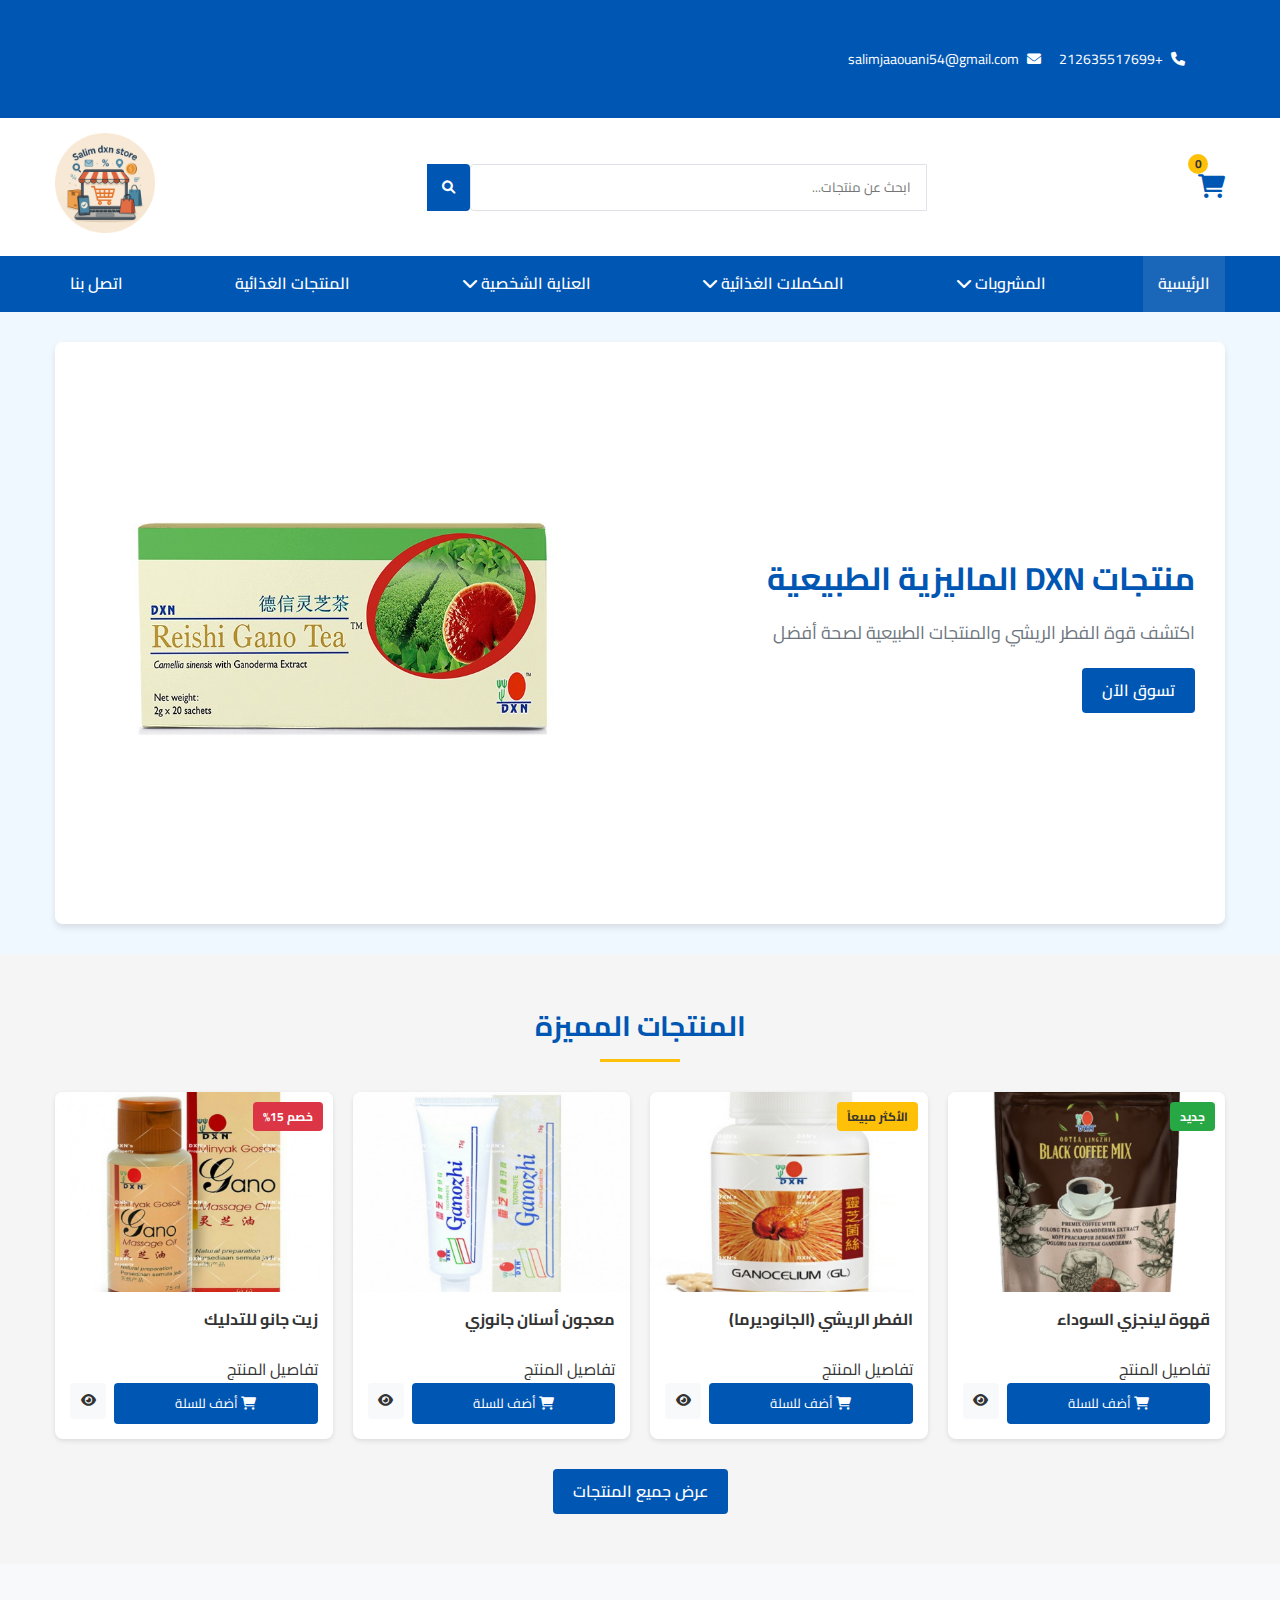
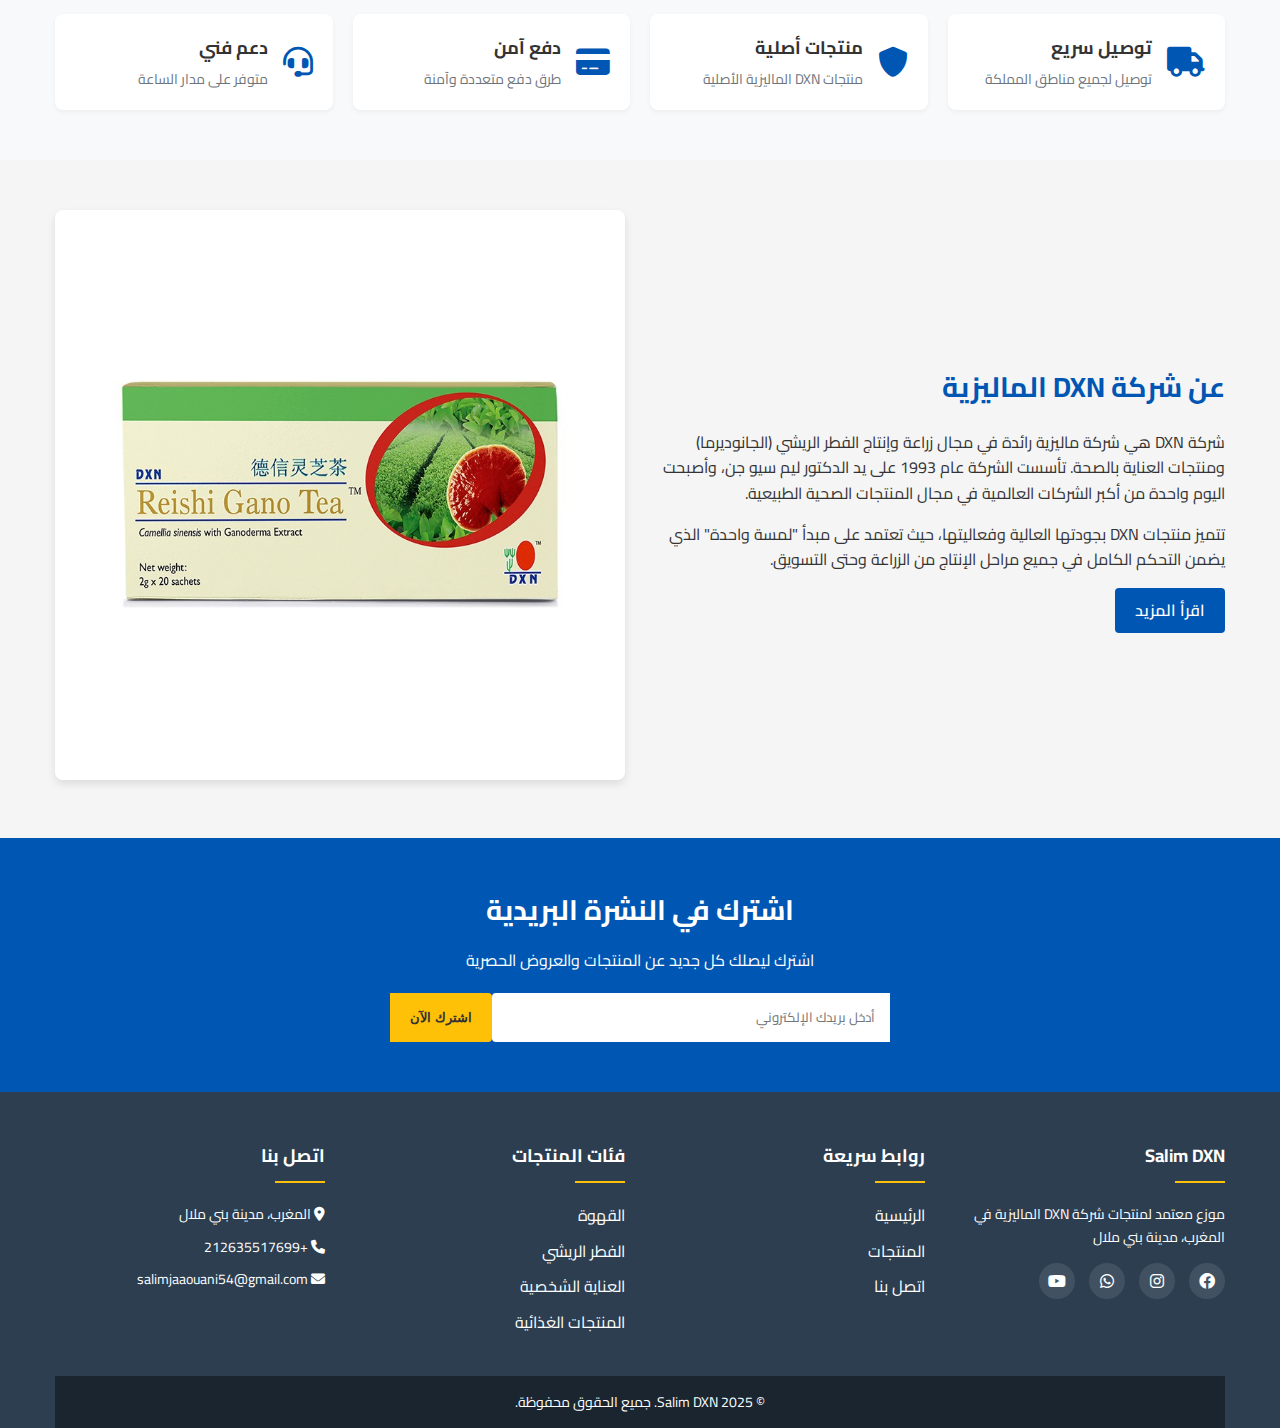
<file: index.html>
<!DOCTYPE html>
<html lang="ar" dir="rtl">
<head>
    <meta charset="UTF-8">
    <meta name="viewport" content="width=device-width, initial-scale=1.0">
    <meta name="description" content="اكتشف منتجات DXN الماليزية الطبيعية الأصلية مع سالم DXN، موزع معتمد في المغرب. نوفر مكملات غذائية، قهوة صحية، منتجات عناية شخصية، والمزيد.">
    <title>سالم DXN | منتجات DXN الماليزية الطبيعية والصحية في المغرب</title>
    <link rel="stylesheet" href="css/style.css">
    <!-- Font Awesome للأيقونات -->
    <link rel="stylesheet" href="https://cdnjs.cloudflare.com/ajax/libs/font-awesome/6.0.0/css/all.min.css">
</head>
<body>
    <!-- شريط التنقل العلوي -->
    <header>
        <div class="top-bar">
            <div class="container">
                <div class="contact-info">
                    <span><i class="fas fa-phone"></i> +212635517699</span>
                    <span><i class="fas fa-envelope"></i> salimjaaouani54@gmail.com</span>
                </div>
                <!-- تم حذف ميزة تسجيل الدخول وإنشاء الحساب بناءً على طلب المستخدم -->
            </div>
        </div>
        
        <div class="main-header">
            <div class="container">
                <div class="logo">
                    <a href="index.html">
                        <img src="images/logo.jpg" alt="Salim DXN" class="logo-img">
                    </a>
                </div>
                
                <div class="search-bar">
                    <form action="#" method="get">
                        <input type="text" placeholder="ابحث عن منتجات...">
                        <button type="submit"><i class="fas fa-search"></i></button>
                    </form>
                </div>
                
                <div class="cart">
                    <a href="pages/cart.html" class="cart-icon">
                        <i class="fas fa-shopping-cart"></i>
                        <span class="cart-count">0</span>
                    </a>
                </div>
            </div>
        </div>
        
        <nav class="main-nav">
            <div class="container">
                <ul class="nav-list">
                    <li><a href="index.html" class="active">الرئيسية</a></li>
                    <li class="dropdown">
                        <a href="pages/coffee.html">المشروبات <i class="fas fa-chevron-down"></i></a>
                        <div class="dropdown-content">
                            <a href="pages/coffee.html">القهوة</a>
                            <a href="pages/coffee.html">الشاي</a>
                            <a href="pages/coffee.html">المشروبات الأخرى</a>
                        </div>
                    </li>
                    <li class="dropdown">
                        <a href="pages/reishi.html">المكملات الغذائية <i class="fas fa-chevron-down"></i></a>
                        <div class="dropdown-content">
                            <a href="pages/reishi.html">الفطر الريشي</a>
                            <a href="pages/reishi.html">المكملات الأخرى</a>
                        </div>
                    </li>
                    <li class="dropdown">
                        <a href="pages/personal-care.html">العناية الشخصية <i class="fas fa-chevron-down"></i></a>
                        <div class="dropdown-content">
                            <a href="pages/personal-care.html">معجون الأسنان</a>
                            <a href="pages/personal-care.html">الزيوت</a>
                            <a href="pages/personal-care.html">منتجات أخرى</a>
                        </div>
                    </li>
                    <li><a href="pages/food.html">المنتجات الغذائية</a></li>
                    <li><a href="pages/contact.html">اتصل بنا</a></li>
                </ul>
            </div>
        </nav>
    </header>

    <!-- شريط الإعلانات -->
    <section class="banner">
        <div class="container">
            <div class="slider">
                <div class="slide active">
                    <div class="slide-content">
                        <h2>منتجات DXN الماليزية الطبيعية</h2>
                        <p>اكتشف قوة الفطر الريشي والمنتجات الطبيعية لصحة أفضل</p>
                        <a href="pages/coffee.html" class="btn">تسوق الآن</a>
                    </div>
                    <div class="slide-image">
                        <img src="images/reishi_tea.jpg" alt="منتجات DXN">
                    </div>
                </div>
            </div>
        </div>
    </section>

    <!-- المنتجات المميزة -->
    <section class="featured-products">
        <div class="container">
            <h2 class="section-title">المنتجات المميزة</h2>
            <div class="products-grid">
                <!-- منتج 1 -->
                <div class="product-card">
                    <div class="product-image">
                        <img src="images/coffee_black.jpg" alt="قهوة لينجزي السوداء">
                        <div class="product-tags">
                            <span class="tag new">جديد</span>
                        </div>
                    </div>
                    <div class="product-info">
                        <h3 class="product-title">قهوة لينجزي السوداء</h3>
                        <!-- تم إزالة الأسعار بناءً على طلب المستخدم -->
                        <div class="product-details">
                            <span class="details">تفاصيل المنتج</span>
                        </div>
                        <div class="product-actions">
                            <button class="add-to-cart"><i class="fas fa-shopping-cart"></i> أضف للسلة</button>
                            <button class="quick-view"><i class="fas fa-eye"></i></button>
                        </div>
                    </div>
                </div>
                
                <!-- منتج 2 -->
                <div class="product-card">
                    <div class="product-image">
                        <img src="images/reishi_gl90.jpg" alt="الفطر الريشي">
                        <div class="product-tags">
                            <span class="tag bestseller">الأكثر مبيعاً</span>
                        </div>
                    </div>
                    <div class="product-info">
                        <h3 class="product-title">الفطر الريشي (الجانوديرما)</h3>
                        <!-- تم إزالة الأسعار بناءً على طلب المستخدم -->
                        <div class="product-details">
                            <span class="details">تفاصيل المنتج</span>
                        </div>
                        <div class="product-actions">
                            <button class="add-to-cart"><i class="fas fa-shopping-cart"></i> أضف للسلة</button>
                            <button class="quick-view"><i class="fas fa-eye"></i></button>
                        </div>
                    </div>
                </div>
                
                <!-- منتج 3 -->
                <div class="product-card">
                    <div class="product-image">
                        <img src="images/toothpaste.jpg" alt="معجون أسنان جانوزي">
                    </div>
                    <div class="product-info">
                        <h3 class="product-title">معجون أسنان جانوزي</h3>
                        <!-- تم إزالة الأسعار بناءً على طلب المستخدم -->
                        <div class="product-details">
                            <span class="details">تفاصيل المنتج</span>
                        </div>
                        <div class="product-actions">
                            <button class="add-to-cart"><i class="fas fa-shopping-cart"></i> أضف للسلة</button>
                            <button class="quick-view"><i class="fas fa-eye"></i></button>
                        </div>
                    </div>
                </div>
                
                <!-- منتج 4 -->
                <div class="product-card">
                    <div class="product-image">
                        <img src="images/massage_oil.jpg" alt="زيت جانو للتدليك">
                        <div class="product-tags">
                            <span class="tag sale">خصم 15%</span>
                        </div>
                    </div>
                    <div class="product-info">
                        <h3 class="product-title">زيت جانو للتدليك</h3>
                        <!-- تم إزالة الأسعار بناءً على طلب المستخدم -->
                        <div class="product-details">
                            <span class="details">تفاصيل المنتج</span>
                        </div>
                        <div class="product-actions">
                            <button class="add-to-cart"><i class="fas fa-shopping-cart"></i> أضف للسلة</button>
                            <button class="quick-view"><i class="fas fa-eye"></i></button>
                        </div>
                    </div>
                </div>
            </div>
            <div class="view-more">
                <a href="pages/coffee.html" class="btn">عرض جميع المنتجات</a>
            </div>
        </div>
    </section>

    <!-- مميزات الموقع -->
    <section class="features">
        <div class="container">
            <div class="features-grid">
                <div class="feature">
                    <div class="feature-icon">
                        <i class="fas fa-truck"></i>
                    </div>
                    <div class="feature-content">
                        <h3>توصيل سريع</h3>
                        <p>توصيل لجميع مناطق المملكة</p>
                    </div>
                </div>
                
                <div class="feature">
                    <div class="feature-icon">
                        <i class="fas fa-shield-alt"></i>
                    </div>
                    <div class="feature-content">
                        <h3>منتجات أصلية</h3>
                        <p>منتجات DXN الماليزية الأصلية</p>
                    </div>
                </div>
                
                <div class="feature">
                    <div class="feature-icon">
                        <i class="fas fa-credit-card"></i>
                    </div>
                    <div class="feature-content">
                        <h3>دفع آمن</h3>
                        <p>طرق دفع متعددة وآمنة</p>
                    </div>
                </div>
                
                <div class="feature">
                    <div class="feature-icon">
                        <i class="fas fa-headset"></i>
                    </div>
                    <div class="feature-content">
                        <h3>دعم فني</h3>
                        <p>متوفر على مدار الساعة</p>
                    </div>
                </div>
            </div>
        </div>
    </section>

    <!-- عن الشركة -->
    <section class="about-section">
        <div class="container">
            <div class="about-content">
                <div class="about-text">
                    <h2>عن شركة DXN الماليزية</h2>
                    <p>شركة DXN هي شركة ماليزية رائدة في مجال زراعة وإنتاج الفطر الريشي (الجانوديرما) ومنتجات العناية بالصحة. تأسست الشركة عام 1993 على يد الدكتور ليم سيو جن، وأصبحت اليوم واحدة من أكبر الشركات العالمية في مجال المنتجات الصحية الطبيعية.</p>
                    <p>تتميز منتجات DXN بجودتها العالية وفعاليتها، حيث تعتمد على مبدأ "لمسة واحدة" الذي يضمن التحكم الكامل في جميع مراحل الإنتاج من الزراعة وحتى التسويق.</p>
                    <a href="pages/contact.html" class="btn">اقرأ المزيد</a>
                </div>
                <div class="about-image">
                    <img src="images/reishi_tea.jpg" alt="شركة DXN">
                </div>
            </div>
        </div>
    </section>

    <!-- النشرة البريدية -->
    <section class="newsletter">
        <div class="container">
            <div class="newsletter-content">
                <h2>اشترك في النشرة البريدية</h2>
                <p>اشترك ليصلك كل جديد عن المنتجات والعروض الحصرية</p>
                <form class="newsletter-form">
                    <input type="email" placeholder="أدخل بريدك الإلكتروني">
                    <button type="submit" class="btn">اشترك الآن</button>
                </form>
            </div>
        </div>
    </section>

    <!-- تذييل الصفحة -->
    <footer>
        <div class="container">
            <div class="footer-content">
                <div class="footer-section">
                    <h3>Salim DXN</h3>
                    <p>موزع معتمد لمنتجات شركة DXN الماليزية في المغرب، مدينة بني ملال</p>
                    <div class="social-links">
                        <a href="https://www.facebook.com/profile.php?id=61575823055912"><i class="fab fa-facebook"></i></a>
                        <a href="https://www.instagram.com/salim_j82/"><i class="fab fa-instagram"></i></a>
                        <a href="https://wa.me/212635517699"><i class="fab fa-whatsapp"></i></a>
                        <a href="https://www.youtube.com/@Salim_j81-l4r"><i class="fab fa-youtube"></i></a>
                    </div>
                </div>
                
                <div class="footer-section">
                    <h3>روابط سريعة</h3>
                    <ul>
                        <li><a href="index.html">الرئيسية</a></li>
                        <li><a href="pages/coffee.html">المنتجات</a></li>
                        <li><a href="pages/contact.html">اتصل بنا</a></li>
                    </ul>
                </div>
                
                <div class="footer-section">
                    <h3>فئات المنتجات</h3>
                    <ul>
                        <li><a href="pages/coffee.html">القهوة</a></li>
                        <li><a href="pages/reishi.html">الفطر الريشي</a></li>
                        <li><a href="pages/personal-care.html">العناية الشخصية</a></li>
                        <li><a href="pages/food.html">المنتجات الغذائية</a></li>
                    </ul>
                </div>
                
                <div class="footer-section">
                    <h3>اتصل بنا</h3>
                    <p><i class="fas fa-map-marker-alt"></i> المغرب، مدينة بني ملال</p>
                    <p><i class="fas fa-phone"></i> +212635517699</p>
                    <p><i class="fas fa-envelope"></i> salimjaaouani54@gmail.com</p>
                </div>
            </div>
            
            <div class="footer-bottom">
                <p>&copy; 2025 Salim DXN. جميع الحقوق محفوظة.</p>
            </div>
        </div>
    </footer>

    <script src="js/main.js"></script>
</body>
</html>
</file>
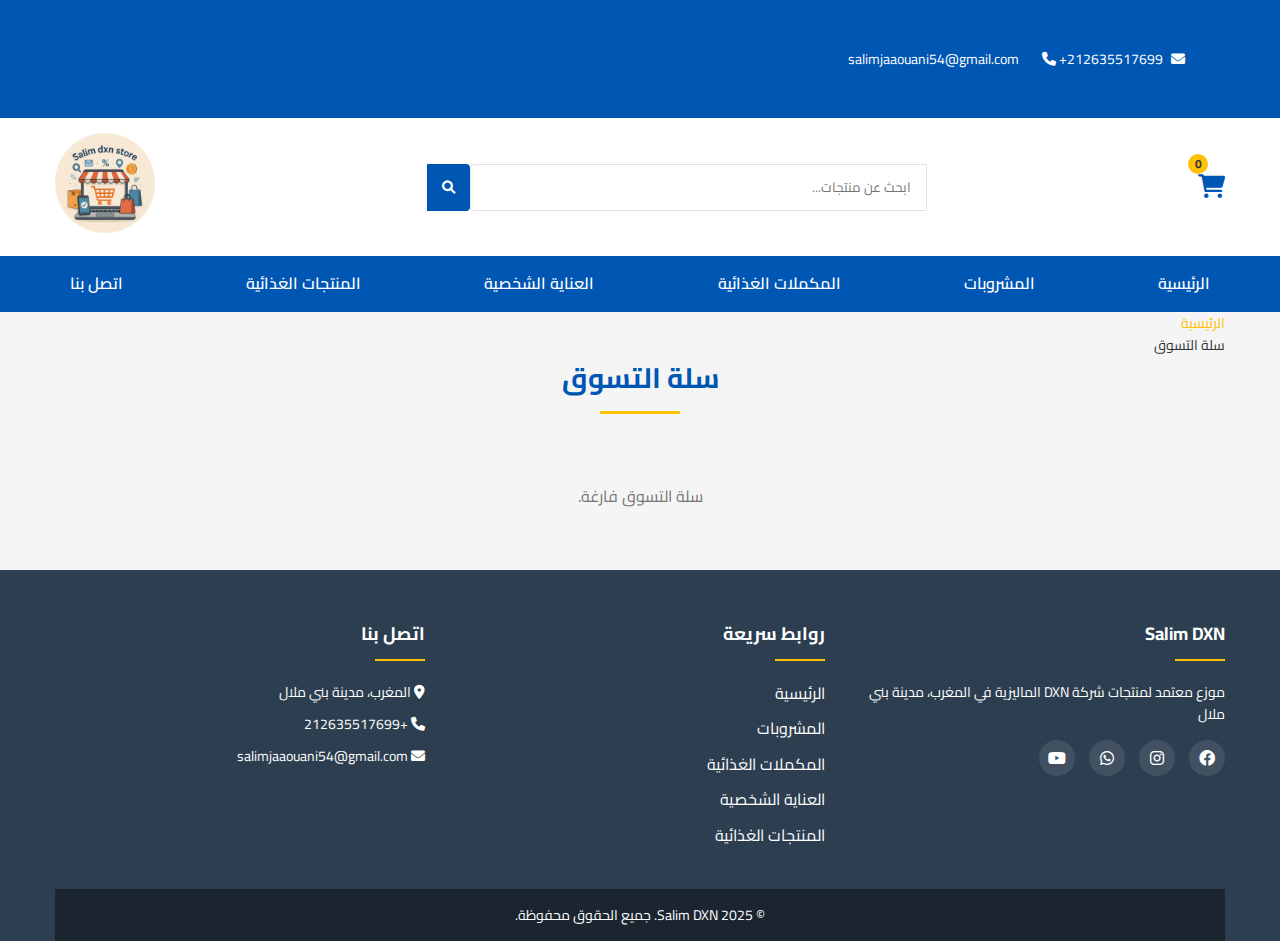
<file: pages/cart.html>
<!DOCTYPE html>
<html lang="ar" dir="rtl">
<head>
    <meta charset="UTF-8">
    <meta name="viewport" content="width=device-width, initial-scale=1.0">
    <meta name="description" content="عرض محتويات سلة التسوق الخاصة بك في موقع سالم DXN. قم بمراجعة المنتجات المضافة قبل إتمام الطلب.">
    <meta name="robots" content="noindex, nofollow"> <!-- لمنع محركات البحث من فهرسة صفحة السلة -->
    <title>سلة التسوق | سالم DXN المغرب</title>
    <link rel="stylesheet" href="https://cdnjs.cloudflare.com/ajax/libs/font-awesome/6.0.0/css/all.min.css">
    <link rel="stylesheet" href="../css/style.css">
    <style>
        .cart-items { margin-top: 20px; }
        .cart-item {
            display: flex;
            align-items: center;
            border-bottom: 1px solid #eee;
            padding: 15px 0;
        }
        .cart-item img {
            width: 80px;
            height: 80px;
            object-fit: cover;
            margin-left: 15px;
            border-radius: 4px;
        }
        .cart-item-details { flex-grow: 1; }
        .cart-item-title { font-weight: bold; margin-bottom: 5px; }
        .cart-item-quantity { color: #555; }
        .cart-item-remove {
            background: none;
            border: none;
            color: #dc3545;
            cursor: pointer;
            font-size: 1.1em;
        }
        .cart-total { margin-top: 20px; text-align: left; font-size: 1.2em; font-weight: bold; }
        .empty-cart { text-align: center; padding: 40px 0; color: #777; }
    </style>
</head>
<body>
    <!-- شريط التنقل العلوي -->
    <div class="top-bar">
        <div class="container">
            <div class="contact-info">
                <span><i class="fas fa-envelope"></i> salimjaaouani54@gmail.com</span>
                <span><i class="fas fa-phone"></i> +212635517699</span>
            </div>
        </div>
    </div>
    
    <!-- الهيدر الرئيسي -->
    <header>
        <div class="main-header">
            <div class="container">
                <div class="logo">
                    <a href="../index.html">
                        <img src="../images/logo.jpg" alt="Salim DXN" class="logo-img">
                    </a>
                </div>
                <div class="search-bar">
                    <form action="#" method="get">
                        <input type="text" placeholder="ابحث عن منتجات...">
                        <button type="submit"><i class="fas fa-search"></i></button>
                    </form>
                </div>
                <div class="cart">
                    <a href="cart.html" class="cart-icon">
                        <i class="fas fa-shopping-cart"></i>
                        <span class="cart-count">0</span>
                    </a>
                </div>
            </div>
        </div>
        <nav class="main-nav">
            <div class="container">
                <ul class="nav-list">
                    <li><a href="../index.html">الرئيسية</a></li>
                    <li><a href="coffee.html">المشروبات</a></li>
                    <li><a href="reishi.html">المكملات الغذائية</a></li>
                    <li><a href="personal-care.html">العناية الشخصية</a></li>
                    <li><a href="food.html">المنتجات الغذائية</a></li>
                    <li><a href="contact.html">اتصل بنا</a></li>
                </ul>
            </div>
        </nav>
    </header>

    <!-- مسار التنقل -->
    <div class="breadcrumb">
        <div class="container">
            <ul>
                <li><a href="../index.html">الرئيسية</a></li>
                <li>سلة التسوق</li>
            </ul>
        </div>
    </div>

    <!-- محتوى سلة التسوق -->
    <main>
        <section class="cart-section">
            <div class="container">
                <h1 class="section-title">سلة التسوق</h1>
                <div id="cart-items-container" class="cart-items">
                    <!-- سيتم ملء محتويات السلة هنا بواسطة JavaScript -->
                </div>
                <div id="cart-total" class="cart-total">
                    <!-- سيتم عرض الإجمالي هنا -->
                </div>
            </div>
        </section>
    </main>

    <!-- تذييل الصفحة -->
    <footer>
        <div class="container">
            <div class="footer-content">
                 <div class="footer-section">
                    <h3>Salim DXN</h3>
                    <p>موزع معتمد لمنتجات شركة DXN الماليزية في المغرب، مدينة بني ملال</p>
                    <div class="social-links">
                        <a href="https://www.facebook.com/profile.php?id=61575823055912"><i class="fab fa-facebook"></i></a>
                        <a href="https://www.instagram.com/salim_j82/"><i class="fab fa-instagram"></i></a>
                        <a href="https://wa.me/212635517699"><i class="fab fa-whatsapp"></i></a>
                        <a href="https://www.youtube.com/@Salim_j81-l4r"><i class="fab fa-youtube"></i></a>
                    </div>
                </div>
                <div class="footer-section">
                    <h3>روابط سريعة</h3>
                    <ul>
                        <li><a href="../index.html">الرئيسية</a></li>
                        <li><a href="coffee.html">المشروبات</a></li>
                        <li><a href="reishi.html">المكملات الغذائية</a></li>
                        <li><a href="personal-care.html">العناية الشخصية</a></li>
                        <li><a href="food.html">المنتجات الغذائية</a></li>
                    </ul>
                </div>
                <div class="footer-section">
                    <h3>اتصل بنا</h3>
                    <p><i class="fas fa-map-marker-alt"></i> المغرب، مدينة بني ملال</p>
                    <p><i class="fas fa-phone"></i> +212635517699</p>
                    <p><i class="fas fa-envelope"></i> salimjaaouani54@gmail.com</p>
                </div>
            </div>
            <div class="footer-bottom">
                <p>&copy; 2025 Salim DXN. جميع الحقوق محفوظة.</p>
            </div>
        </div>
    </footer>

    <script>
        document.addEventListener('DOMContentLoaded', function() {
            const cartItemsContainer = document.getElementById('cart-items-container');
            const cartTotalContainer = document.getElementById('cart-total');
            let cart = JSON.parse(localStorage.getItem('cart')) || [];

            function updateCartDisplay() {
                cartItemsContainer.innerHTML = ''; // مسح المحتوى الحالي
                let totalItems = 0;
                let totalPrice = 0;

                if (cart.length === 0) {
                    cartItemsContainer.innerHTML = '<p class="empty-cart">سلة التسوق فارغة.</p>';
                    cartTotalContainer.innerHTML = '';
                } else {
                    cart.forEach((item, index) => {
                        const itemElement = document.createElement('div');
                        itemElement.className = 'cart-item';
                        itemElement.innerHTML = `
                            <img src="${item.image}" alt="${item.title}">
                            <div class="cart-item-details">
                                <div class="cart-item-title">${item.title}</div>
                                <div class="cart-item-quantity">الكمية: ${item.quantity}</div>
                                <!-- السعر محذوف بناءً على الطلب السابق -->
                            </div>
                            <button class="cart-item-remove" data-index="${index}"><i class="fas fa-trash-alt"></i></button>
                        `;
                        cartItemsContainer.appendChild(itemElement);
                        totalItems += item.quantity;
                        totalPrice += item.price * item.quantity; // السعر سيكون 0
                    });

                    // عرض الإجمالي (سيكون 0)
                    // cartTotalContainer.innerHTML = `الإجمالي: ${totalPrice.toFixed(2)} د.م`;
                    cartTotalContainer.innerHTML = ''; // لا نعرض الإجمالي لأنه 0

                    // إضافة مستمعي الأحداث لأزرار الحذف
                    document.querySelectorAll('.cart-item-remove').forEach(button => {
                        button.addEventListener('click', function() {
                            const itemIndex = parseInt(this.getAttribute('data-index'));
                            removeItemFromCart(itemIndex);
                        });
                    });
                }
                updateCartCountHeader(totalItems);
            }

            function removeItemFromCart(index) {
                cart.splice(index, 1);
                localStorage.setItem('cart', JSON.stringify(cart));
                updateCartDisplay();
            }

            function updateCartCountHeader(totalItems) {
                const cartCountElement = document.querySelector('.cart-count');
                if (cartCountElement) {
                    cartCountElement.textContent = totalItems;
                }
            }

            // تحديث عرض السلة عند تحميل الصفحة
            updateCartDisplay();
        });
    </script>
    <!-- لا حاجة لربط main.js هنا لأنه لا يحتوي على وظائف خاصة بهذه الصفحة -->
</body>
</html>
</file>
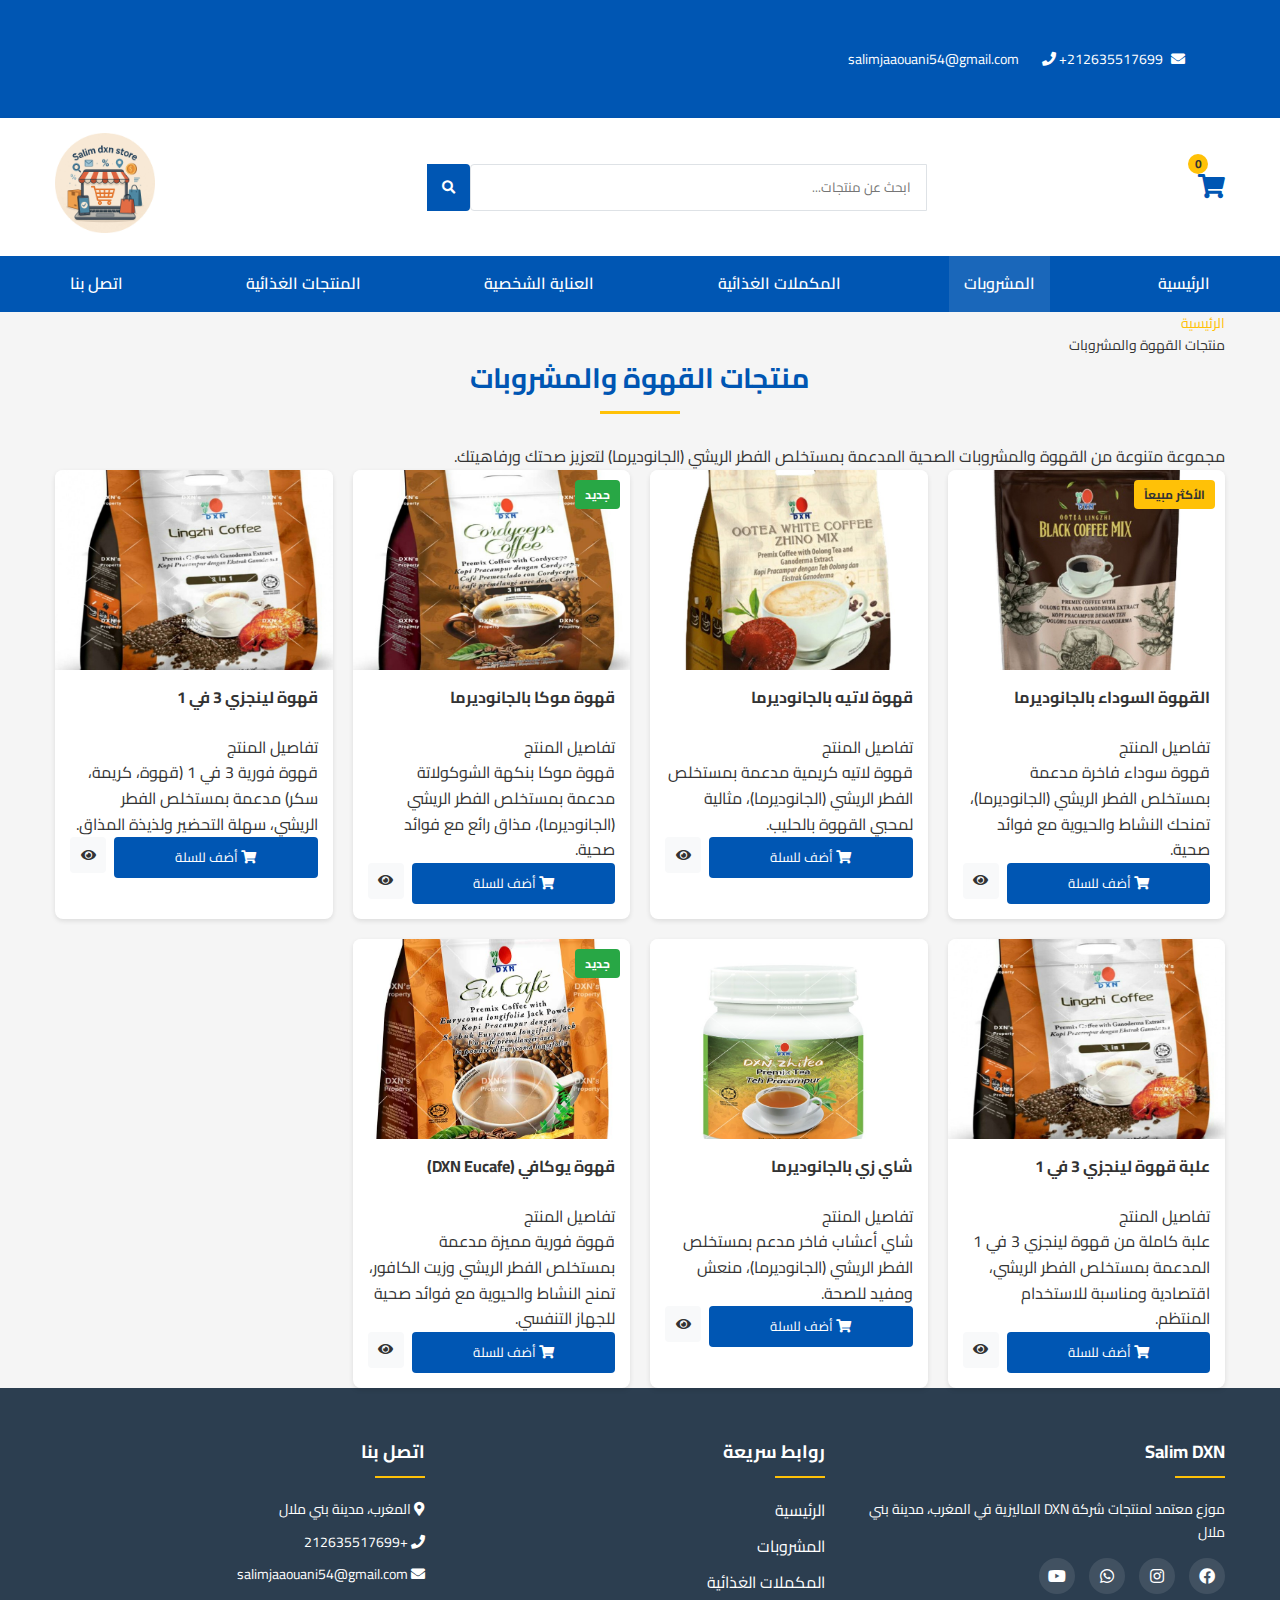
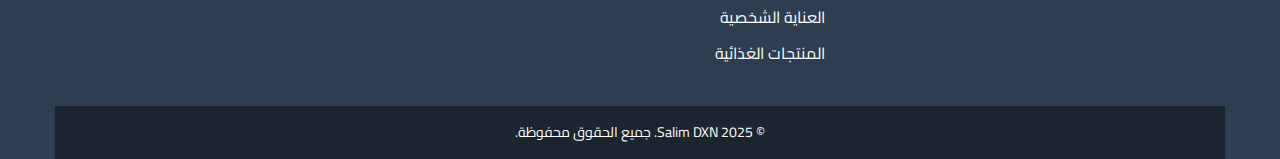
<file: pages/coffee.html>
<!DOCTYPE html>
<html lang="ar" dir="rtl">
<head>
    <meta charset="UTF-8">
    <meta name="viewport" content="width=device-width, initial-scale=1.0">
    <meta name="description" content="اكتشف مجموعة قهوة DXN الصحية واللذيذة المدعمة بالجانوديرما مع سالم DXN في المغرب. قهوة سوداء، لاتيه، موكا، ومشروبات صحية أخرى.">
    <title>قهوة DXN الصحية | لينجزي، لاتيه، موكا والمزيد | سالم DXN المغرب</title>
    <link rel="stylesheet" href="https://cdnjs.cloudflare.com/ajax/libs/font-awesome/5.15.4/css/all.min.css">
    <link rel="stylesheet" href="../css/style.css">
</head>
<body>
    <!-- شريط التنقل العلوي -->
    <div class="top-bar">
        <div class="container">
            <div class="contact-info">
                <span><i class="fas fa-envelope"></i> salimjaaouani54@gmail.com</span>
                <span><i class="fas fa-phone"></i> +212635517699</span>
            </div>
            <!-- تم حذف ميزة تسجيل الدخول وإنشاء الحساب بناءً على طلب المستخدم -->
        </div>
    </div>
    
    <!-- الهيدر الرئيسي -->
    <header>
        <div class="main-header">
            <div class="container">
                <div class="logo">
                    <a href="../index.html">
                        <img src="../images/logo.jpg" alt="Salim DXN" class="logo-img">
                    </a>
                </div>
                
                <div class="search-bar">
                    <form action="#" method="get">
                        <input type="text" placeholder="ابحث عن منتجات...">
                        <button type="submit"><i class="fas fa-search"></i></button>
                    </form>
                </div>
                
                <div class="cart">
                    <a href="cart.html" class="cart-icon">
                        <i class="fas fa-shopping-cart"></i>
                        <span class="cart-count">0</span>
                    </a>
                </div>
            </div>
        </div>
        
        <nav class="main-nav">
            <div class="container">
                <ul class="nav-list">
                    <li><a href="../index.html">الرئيسية</a></li>
                    <li><a href="coffee.html" class="active">المشروبات</a></li>
                    <li><a href="reishi.html">المكملات الغذائية</a></li>
                    <li><a href="personal-care.html">العناية الشخصية</a></li>
                    <li><a href="food.html">المنتجات الغذائية</a></li>
                    <li><a href="contact.html">اتصل بنا</a></li>
                </ul>
            </div>
        </nav>
    </header>
    
    <!-- مسار التنقل -->
    <div class="breadcrumb">
        <div class="container">
            <ul>
                <li><a href="../index.html">الرئيسية</a></li>
                <li>منتجات القهوة والمشروبات</li>
            </ul>
        </div>
    </div>
    
    <!-- محتوى الصفحة -->
    <main>
        <section class="products-section">
            <div class="container">
                <h1 class="section-title">منتجات القهوة والمشروبات</h1>
                <p class="section-description">
                    مجموعة متنوعة من القهوة والمشروبات الصحية المدعمة بمستخلص الفطر الريشي (الجانوديرما) لتعزيز صحتك ورفاهيتك.
                </p>
                
                <div class="products-grid">
                    <!-- منتج 1 -->
                    <div class="product-card">
                        <div class="product-image">
                            <div class="product-tags">
                                <span class="tag bestseller">الأكثر مبيعاً</span>
                            </div>
                            <img src="../images/coffee_black.jpg" alt="القهوة السوداء">
                        </div>
                        <div class="product-info">
                            <h3 class="product-title">القهوة السوداء بالجانوديرما</h3>
                            <!-- تم إزالة الأسعار بناءً على طلب المستخدم -->
                            <div class="product-details">
                                <span class="details">تفاصيل المنتج</span>
                            </div>
                            <p class="product-description">
                                قهوة سوداء فاخرة مدعمة بمستخلص الفطر الريشي (الجانوديرما)، تمنحك النشاط والحيوية مع فوائد صحية.
                            </p>
                            <div class="product-actions">
                                <button class="add-to-cart"><i class="fas fa-shopping-cart"></i> أضف للسلة</button>
                                <button class="quick-view"><i class="fas fa-eye"></i></button>
                            </div>
                        </div>
                    </div>
                    
                    <!-- منتج 2 -->
                    <div class="product-card">
                        <div class="product-image">
                            <img src="../images/coffee_white.jpg" alt="قهوة لاتيه">
                        </div>
                        <div class="product-info">
                            <h3 class="product-title">قهوة لاتيه بالجانوديرما</h3>
                            <!-- تم إزالة الأسعار بناءً على طلب المستخدم -->
                            <div class="product-details">
                                <span class="details">تفاصيل المنتج</span>
                            </div>
                            <p class="product-description">
                                قهوة لاتيه كريمية مدعمة بمستخلص الفطر الريشي (الجانوديرما)، مثالية لمحبي القهوة بالحليب.
                            </p>
                            <div class="product-actions">
                                <button class="add-to-cart"><i class="fas fa-shopping-cart"></i> أضف للسلة</button>
                                <button class="quick-view"><i class="fas fa-eye"></i></button>
                            </div>
                        </div>
                    </div>
                    
                    <!-- منتج 3 -->
                    <div class="product-card">
                        <div class="product-image">
                            <div class="product-tags">
                                <span class="tag new">جديد</span>
                            </div>
                            <img src="../images/coffee_cordyceps.jpg" alt="قهوة موكا">
                        </div>
                        <div class="product-info">
                            <h3 class="product-title">قهوة موكا بالجانوديرما</h3>
                            <!-- تم إزالة الأسعار بناءً على طلب المستخدم -->
                            <div class="product-details">
                                <span class="details">تفاصيل المنتج</span>
                            </div>
                            <p class="product-description">
                                قهوة موكا بنكهة الشوكولاتة مدعمة بمستخلص الفطر الريشي (الجانوديرما)، مذاق رائع مع فوائد صحية.
                            </p>
                            <div class="product-actions">
                                <button class="add-to-cart"><i class="fas fa-shopping-cart"></i> أضف للسلة</button>
                                <button class="quick-view"><i class="fas fa-eye"></i></button>
                            </div>
                        </div>
                    </div>
                    
                    <!-- منتج 4 -->
                    <div class="product-card">
                        <div class="product-image">
                            <img src="../images/coffee_lingzhi.jpg" alt="قهوة لينجزي">
                        </div>
                        <div class="product-info">
                            <h3 class="product-title">قهوة لينجزي 3 في 1</h3>
                            <!-- تم إزالة الأسعار بناءً على طلب المستخدم -->
                            <div class="product-details">
                                <span class="details">تفاصيل المنتج</span>
                            </div>
                            <p class="product-description">
                                قهوة فورية 3 في 1 (قهوة، كريمة، سكر) مدعمة بمستخلص الفطر الريشي، سهلة التحضير ولذيذة المذاق.
                            </p>
                            <div class="product-actions">
                                <button class="add-to-cart"><i class="fas fa-shopping-cart"></i> أضف للسلة</button>
                                <button class="quick-view"><i class="fas fa-eye"></i></button>
                            </div>
                        </div>
                    </div>
                    
                    <!-- منتج 5 -->
                    <div class="product-card">
                        <div class="product-image">
                            <img src="../images/coffee_lingzhi.jpg" alt="علبة قهوة لينجزي">
                        </div>
                        <div class="product-info">
                            <h3 class="product-title">علبة قهوة لينجزي 3 في 1</h3>
                            <!-- تم إزالة الأسعار بناءً على طلب المستخدم -->
                            <div class="product-details">
                                <span class="details">تفاصيل المنتج</span>
                            </div>
                            <p class="product-description">
                                علبة كاملة من قهوة لينجزي 3 في 1 المدعمة بمستخلص الفطر الريشي، اقتصادية ومناسبة للاستخدام المنتظم.
                            </p>
                            <div class="product-actions">
                                <button class="add-to-cart"><i class="fas fa-shopping-cart"></i> أضف للسلة</button>
                                <button class="quick-view"><i class="fas fa-eye"></i></button>
                            </div>
                        </div>
                    </div>
                    
                    <!-- منتج 6 -->
                    <div class="product-card">
                        <div class="product-image">
                            <img src="../images/zhitea.jpg" alt="شاي زي">
                        </div>
                        <div class="product-info">
                            <h3 class="product-title">شاي زي بالجانوديرما</h3>
                            <!-- تم إزالة الأسعار بناءً على طلب المستخدم -->
                            <div class="product-details">
                                <span class="details">تفاصيل المنتج</span>
                            </div>
                            <p class="product-description">
                                شاي أعشاب فاخر مدعم بمستخلص الفطر الريشي (الجانوديرما)، منعش ومفيد للصحة.
                            </p>
                            <div class="product-actions">
                                <button class="add-to-cart"><i class="fas fa-shopping-cart"></i> أضف للسلة</button>
                                <button class="quick-view"><i class="fas fa-eye"></i></button>
                            </div>
                        </div>
                    </div>

                    <!-- منتج 7 (جديد) -->
                    <div class="product-card">
                        <div class="product-image">
                            <div class="product-tags">
                                <span class="tag new">جديد</span>
                            </div>
                            <img src="../images/new_products/eucafe.jpeg" alt="قهوة يوكافي">
                        </div>
                        <div class="product-info">
                            <h3 class="product-title">قهوة يوكافي (DXN Eucafe)</h3>
                            <div class="product-details">
                                <span class="details">تفاصيل المنتج</span>
                            </div>
                            <p class="product-description">
                                قهوة فورية مميزة مدعمة بمستخلص الفطر الريشي وزيت الكافور، تمنح النشاط والحيوية مع فوائد صحية للجهاز التنفسي.
                            </p>
                            <div class="product-actions">
                                <button class="add-to-cart"><i class="fas fa-shopping-cart"></i> أضف للسلة</button>
                                <button class="quick-view"><i class="fas fa-eye"></i></button>
                            </div>
                        </div>
                    </div>
                </div>
            </div>
        </section>
    </main>
    
    <!-- تذييل الصفحة -->
    <footer>
        <div class="container">
            <div class="footer-content">
                <div class="footer-section">
                    <h3>Salim DXN</h3>
                    <p>موزع معتمد لمنتجات شركة DXN الماليزية في المغرب، مدينة بني ملال</p>
                    <div class="social-links">
                        <a href="https://www.facebook.com/profile.php?id=61575823055912"><i class="fab fa-facebook"></i></a>
                        <a href="https://www.instagram.com/salim_j82/"><i class="fab fa-instagram"></i></a>
                        <a href="https://wa.me/212635517699"><i class="fab fa-whatsapp"></i></a>
                        <a href="https://www.youtube.com/@Salim_j81-l4r"><i class="fab fa-youtube"></i></a>
                    </div>
                </div>
                
                <div class="footer-section">
                    <h3>روابط سريعة</h3>
                    <ul>
                        <li><a href="../index.html">الرئيسية</a></li>
                        <li><a href="coffee.html">المشروبات</a></li>
                        <li><a href="reishi.html">المكملات الغذائية</a></li>
                        <li><a href="personal-care.html">العناية الشخصية</a></li>
                        <li><a href="food.html">المنتجات الغذائية</a></li>
                    </ul>
                </div>
                
                <div class="footer-section">
                    <h3>اتصل بنا</h3>
                    <p><i class="fas fa-map-marker-alt"></i> المغرب، مدينة بني ملال</p>
                    <p><i class="fas fa-phone"></i> +212635517699</p>
                    <p><i class="fas fa-envelope"></i> salimjaaouani54@gmail.com</p>
                </div>
            </div>
            
            <div class="footer-bottom">
                <p>&copy; 2025 Salim DXN. جميع الحقوق محفوظة.</p>
            </div>
        </div>
    </footer>
    
    <script src="../js/main.js"></script>
</body>
</html>
</file>
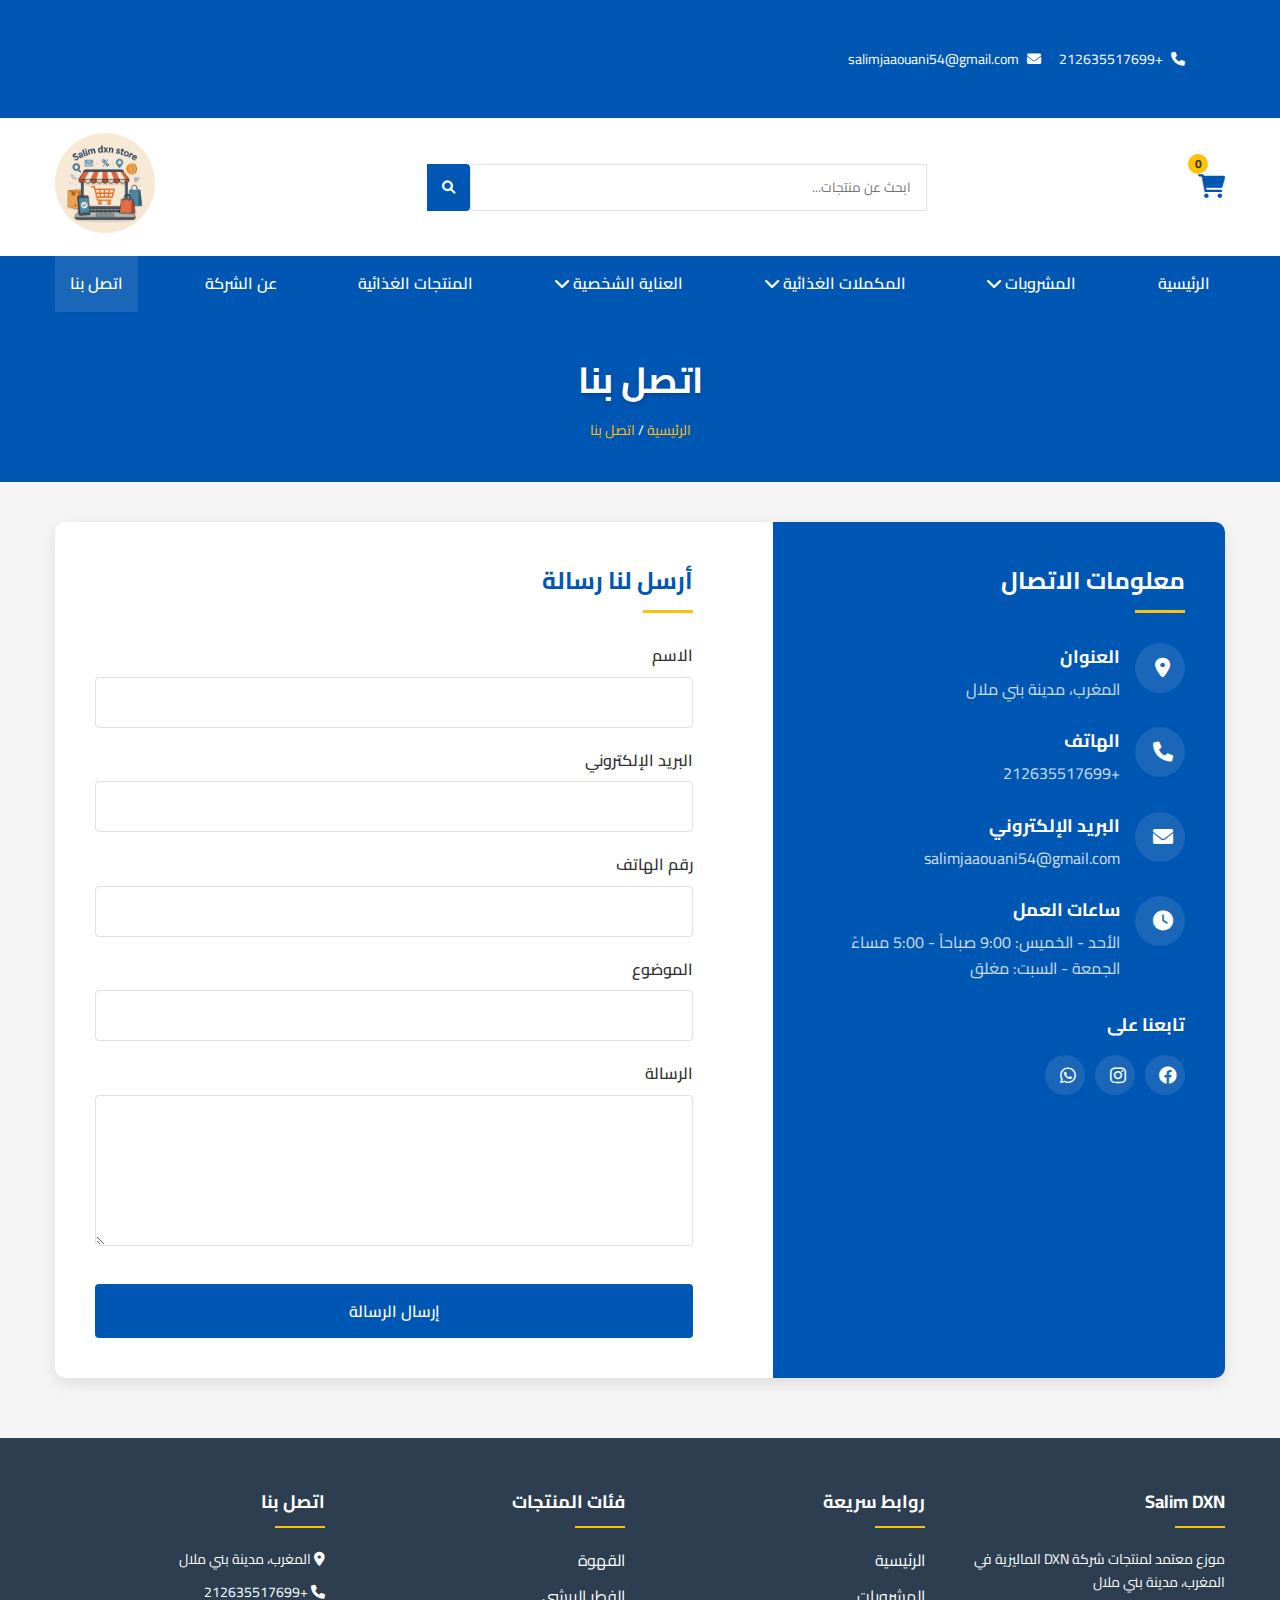
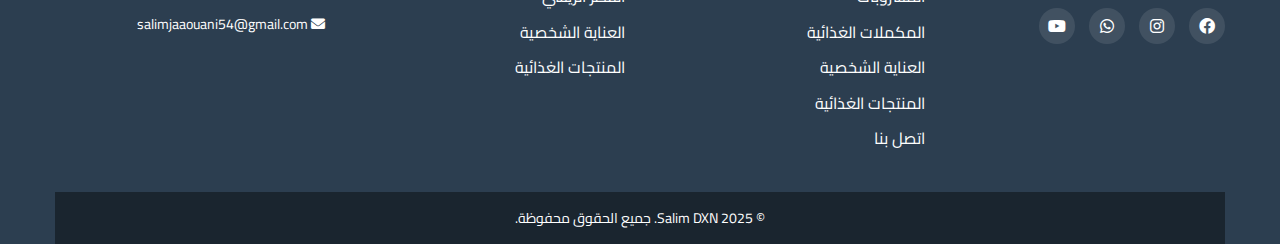
<file: pages/contact.html>
<!DOCTYPE html>
<html lang="ar" dir="rtl">
<head>
    <meta charset="UTF-8">
    <meta name="viewport" content="width=device-width, initial-scale=1.0">
    <meta name="description" content="تواصل مع سالم DXN، موزع معتمد لمنتجات DXN في المغرب (بني ملال). استفسر عن المنتجات، الأسعار، أو كيفية الانضمام.">
    <title>اتصل بنا | سالم DXN - موزع معتمد لمنتجات DXN في المغرب</title>
    <link rel="stylesheet" href="../css/style.css">
    <!-- Font Awesome للأيقونات -->
    <link rel="stylesheet" href="https://cdnjs.cloudflare.com/ajax/libs/font-awesome/6.0.0/css/all.min.css">
</head>
<body>
    <!-- شريط التنقل العلوي -->
    <header>
        <div class="top-bar">
            <div class="container">
                <div class="contact-info">
                    <span><i class="fas fa-phone"></i> +212635517699</span>
                    <span><i class="fas fa-envelope"></i> salimjaaouani54@gmail.com</span>
                </div>
                <!-- تم حذف ميزة تسجيل الدخول وإنشاء الحساب بناءً على طلب المستخدم -->
            </div>
        </div>
        
        <div class="main-header">
            <div class="container">
                <div class="logo">
                    <a href="../index.html">
                        <img src="../images/logo.jpg" alt="Salim DXN" class="logo-img">
                    </a>
                </div>
                
                <div class="search-bar">
                    <form action="#" method="get">
                        <input type="text" placeholder="ابحث عن منتجات...">
                        <button type="submit"><i class="fas fa-search"></i></button>
                    </form>
                </div>
                
                <div class="cart">
                    <a href="cart.html" class="cart-icon">
                        <i class="fas fa-shopping-cart"></i>
                        <span class="cart-count">0</span>
                    </a>
                </div>
            </div>
        </div>
        
        <nav class="main-nav">
            <div class="container">
                <ul class="nav-list">
                    <li><a href="../index.html">الرئيسية</a></li>
                    <li class="dropdown">
                        <a href="coffee.html">المشروبات <i class="fas fa-chevron-down"></i></a>
                        <div class="dropdown-content">
                            <a href="coffee.html">القهوة</a>
                            <a href="tea.html">الشاي</a>
                            <a href="drinks.html">المشروبات الأخرى</a>
                        </div>
                    </li>
                    <li class="dropdown">
                        <a href="supplements.html">المكملات الغذائية <i class="fas fa-chevron-down"></i></a>
                        <div class="dropdown-content">
                            <a href="reishi.html">الفطر الريشي</a>
                            <a href="supplements.html">المكملات الأخرى</a>
                        </div>
                    </li>
                    <li class="dropdown">
                        <a href="personal-care.html">العناية الشخصية <i class="fas fa-chevron-down"></i></a>
                        <div class="dropdown-content">
                            <a href="toothpaste.html">معجون الأسنان</a>
                            <a href="oils.html">الزيوت</a>
                            <a href="personal-care.html">منتجات أخرى</a>
                        </div>
                    </li>
                    <li><a href="food.html">المنتجات الغذائية</a></li>
                    <li><a href="about.html">عن الشركة</a></li>
                    <li><a href="contact.html" class="active">اتصل بنا</a></li>
                </ul>
            </div>
        </nav>
    </header>

    <!-- عنوان الصفحة -->
    <section class="page-header">
        <div class="container">
            <h1>اتصل بنا</h1>
            <div class="breadcrumb">
                <a href="../index.html">الرئيسية</a> / <a href="contact.html">اتصل بنا</a>
            </div>
        </div>
    </section>

    <!-- معلومات الاتصال -->
    <section class="contact-section">
        <div class="container">
            <div class="contact-content">
                <div class="contact-info">
                    <h2>معلومات الاتصال</h2>
                    <div class="info-item">
                        <div class="info-icon">
                            <i class="fas fa-map-marker-alt"></i>
                        </div>
                        <div class="info-text">
                            <h3>العنوان</h3>
                            <p>المغرب، مدينة بني ملال</p>
                        </div>
                    </div>
                    
                    <div class="info-item">
                        <div class="info-icon">
                            <i class="fas fa-phone"></i>
                        </div>
                        <div class="info-text">
                            <h3>الهاتف</h3>
                            <p>+212635517699</p>
                        </div>
                    </div>
                    
                    <div class="info-item">
                        <div class="info-icon">
                            <i class="fas fa-envelope"></i>
                        </div>
                        <div class="info-text">
                            <h3>البريد الإلكتروني</h3>
                            <p>salimjaaouani54@gmail.com</p>
                        </div>
                    </div>
                    
                    <div class="info-item">
                        <div class="info-icon">
                            <i class="fas fa-clock"></i>
                        </div>
                        <div class="info-text">
                            <h3>ساعات العمل</h3>
                            <p>الأحد - الخميس: 9:00 صباحاً - 5:00 مساءً</p>
                            <p>الجمعة - السبت: مغلق</p>
                        </div>
                    </div>
                    
                    <div class="social-links">
                        <h3>تابعنا على</h3>
                        <div class="social-icons">
                            <a href="https://www.facebook.com/profile.php?id=61575823055912"><i class="fab fa-facebook"></i></a>
                            <a href="https://www.instagram.com/salim_j82/"><i class="fab fa-instagram"></i></a>
                            <a href="https://wa.me/212635517699"><i class="fab fa-whatsapp"></i></a>
                        </div>
                    </div>
                </div>
                
                <div class="contact-form">
                    <h2>أرسل لنا رسالة</h2>
                    <form id="contactForm">
                        <div class="form-group">
                            <label for="name">الاسم</label>
                            <input type="text" id="name" name="name" required>
                        </div>
                        
                        <div class="form-group">
                            <label for="email">البريد الإلكتروني</label>
                            <input type="email" id="email" name="email" required>
                        </div>
                        
                        <div class="form-group">
                            <label for="phone">رقم الهاتف</label>
                            <input type="tel" id="phone" name="phone">
                        </div>
                        
                        <div class="form-group">
                            <label for="subject">الموضوع</label>
                            <input type="text" id="subject" name="subject" required>
                        </div>
                        
                        <div class="form-group">
                            <label for="message">الرسالة</label>
                            <textarea id="message" name="message" rows="5" required></textarea>
                        </div>
                        
                        <button type="submit" class="btn">إرسال الرسالة</button>
                    </form>
                </div>
            </div>
        </div>
    </section>

    <!-- تذييل الصفحة -->
    <footer>
        <div class="container">
            <div class="footer-content">
                <div class="footer-section">
                    <h3>Salim DXN</h3>
                    <p>موزع معتمد لمنتجات شركة DXN الماليزية في المغرب، مدينة بني ملال</p>
                    <div class="social-links">
                        <a href="https://www.facebook.com/profile.php?id=61575823055912"><i class="fab fa-facebook"></i></a>
                        <a href="https://www.instagram.com/salim_j82/"><i class="fab fa-instagram"></i></a>
                        <a href="https://wa.me/212635517699"><i class="fab fa-whatsapp"></i></a>
                        <a href="https://www.youtube.com/@Salim_j81-l4r"><i class="fab fa-youtube"></i></a>
                    </div>
                </div>
                <div class="footer-section">
                    <h3>روابط سريعة</h3>
                    <ul>
                        <li><a href="../index.html">الرئيسية</a></li>
                        <li><a href="coffee.html">المشروبات</a></li>
                        <li><a href="reishi.html">المكملات الغذائية</a></li>
                        <li><a href="personal-care.html">العناية الشخصية</a></li>
                        <li><a href="food.html">المنتجات الغذائية</a></li>
                        <li><a href="contact.html">اتصل بنا</a></li>
                    </ul>
                </div>
                
                <div class="footer-section">
                    <h3>فئات المنتجات</h3>
                    <ul>
                        <li><a href="coffee.html">القهوة</a></li>
                        <li><a href="reishi.html">الفطر الريشي</a></li>
                        <li><a href="personal-care.html">العناية الشخصية</a></li>
                        <li><a href="food.html">المنتجات الغذائية</a></li>
                    </ul>
                </div>
                
                <div class="footer-section">
                    <h3>اتصل بنا</h3>
                    <p><i class="fas fa-map-marker-alt"></i> المغرب، مدينة بني ملال</p>
                    <p><i class="fas fa-phone"></i> +212635517699</p>
                    <p><i class="fas fa-envelope"></i> salimjaaouani54@gmail.com</p>
                </div>
            </div>
            
            <div class="footer-bottom">
                <p>&copy; 2025 Salim DXN. جميع الحقوق محفوظة.</p>
            </div>
        </div>
    </footer>

    <script src="../js/main.js"></script>
    <script>
        // معالجة نموذج الاتصال
        document.getElementById('contactForm').addEventListener('submit', function(e) {
            e.preventDefault();
            alert('تم إرسال رسالتك بنجاح! سنتواصل معك قريباً.');
            this.reset();
        });
    </script>
</body>
</html>
</file>
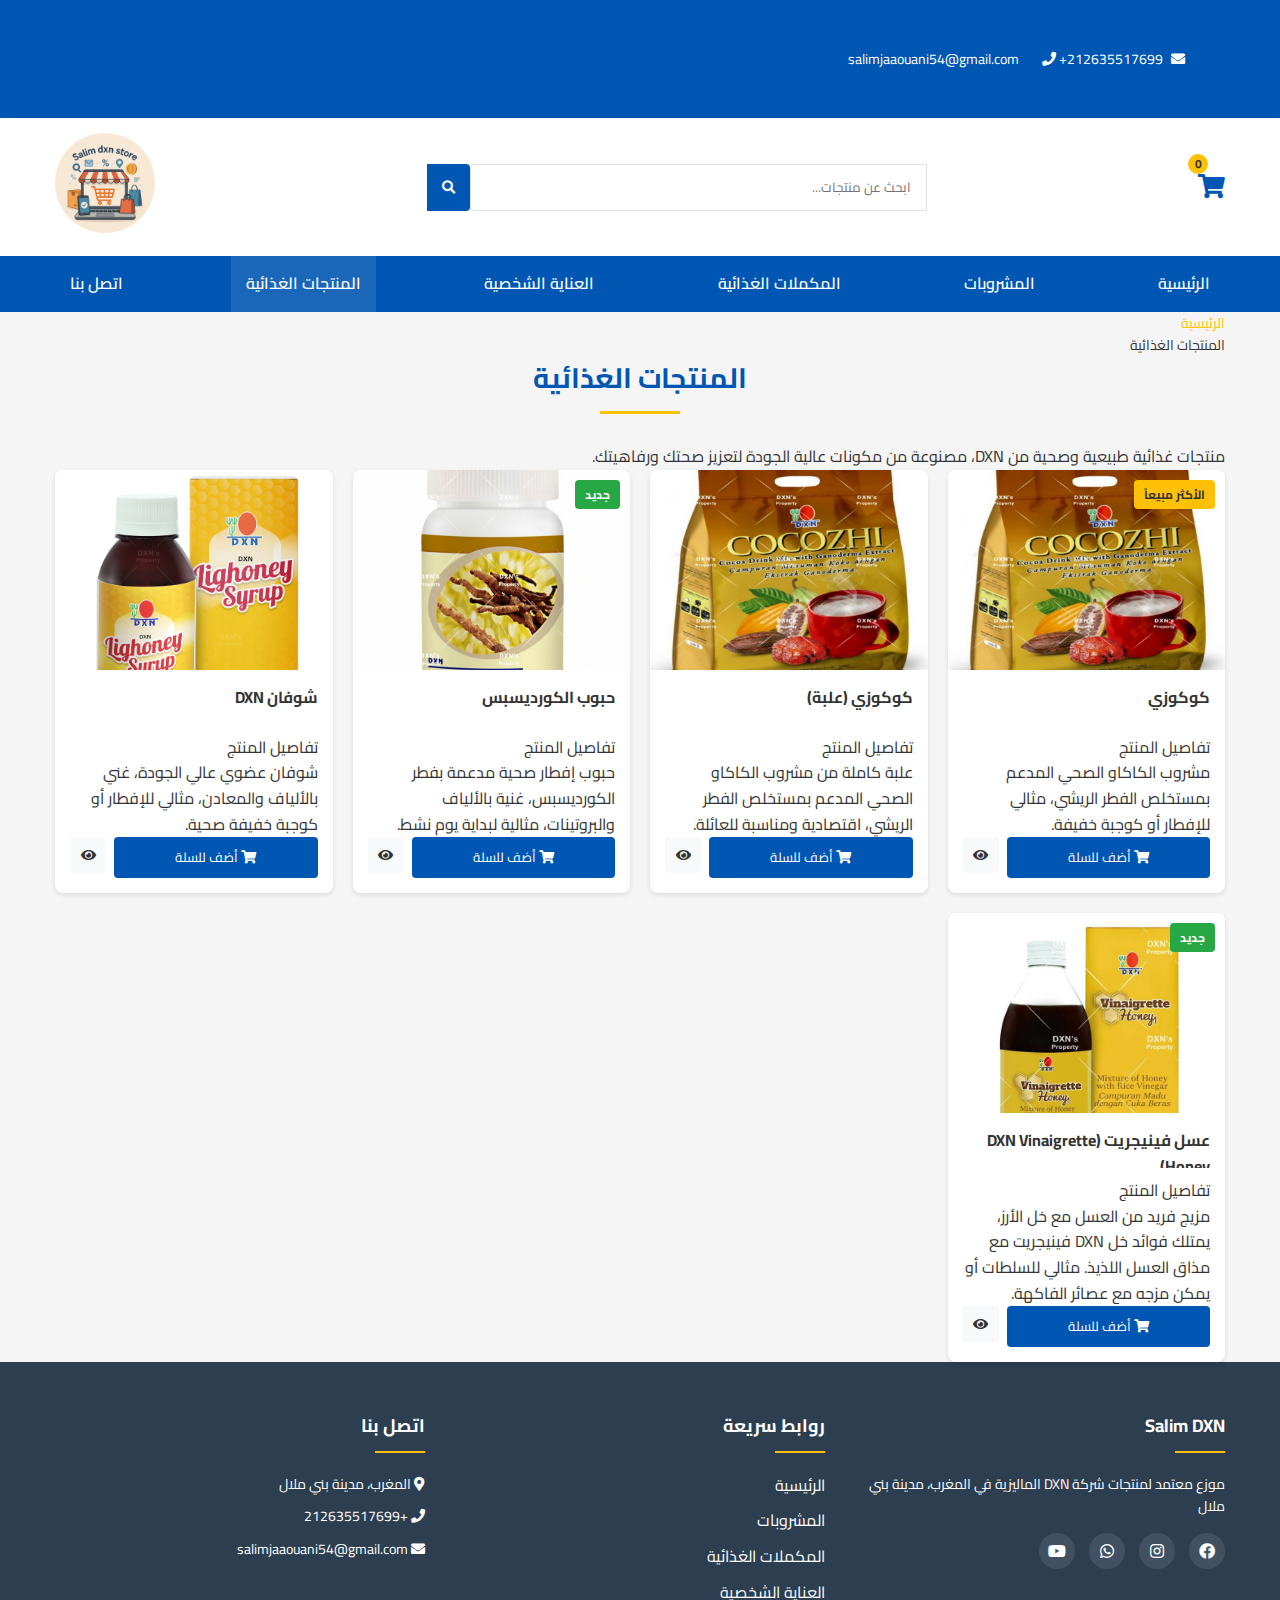
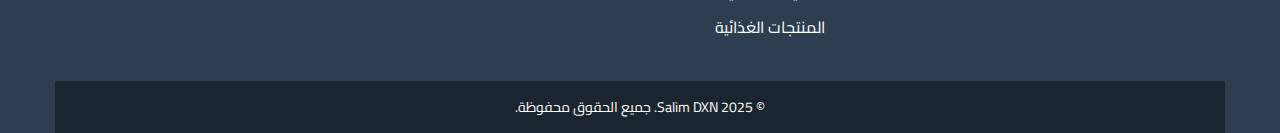
<file: pages/food.html>
<!DOCTYPE html>
<html lang="ar" dir="rtl">
<head>
    <meta charset="UTF-8">
    <meta name="viewport" content="width=device-width, initial-scale=1.0">
    <meta name="description" content="استمتع بالمنتجات الغذائية الصحية من DXN مع سالم DXN في المغرب. عصير مورينزي، مربى الأناناس، زيت جوز الهند، والمزيد من الأطعمة الطبيعية.">
    <title>منتجات DXN الغذائية | عصائر، مربى، زيوت صحية | سالم DXN المغرب</title>
    <link rel="stylesheet" href="https://cdnjs.cloudflare.com/ajax/libs/font-awesome/5.15.4/css/all.min.css">
    <link rel="stylesheet" href="../css/style.css">
</head>
<body>
    <!-- شريط التنقل العلوي -->
    <div class="top-bar">
        <div class="container">
            <div class="contact-info">
                <span><i class="fas fa-envelope"></i> salimjaaouani54@gmail.com</span>
                <span><i class="fas fa-phone"></i> +212635517699</span>
            </div>
            <!-- تم حذف ميزة تسجيل الدخول وإنشاء الحساب بناءً على طلب المستخدم -->
        </div>
    </div>
    
    <!-- الهيدر الرئيسي -->
    <header>
        <div class="main-header">
            <div class="container">
                <div class="logo">
                    <a href="../index.html">
                        <img src="../images/logo.jpg" alt="Salim DXN" class="logo-img">
                    </a>
                </div>
                
                <div class="search-bar">
                    <form action="#" method="get">
                        <input type="text" placeholder="ابحث عن منتجات...">
                        <button type="submit"><i class="fas fa-search"></i></button>
                    </form>
                </div>
                
                <div class="cart">
                    <a href="cart.html" class="cart-icon">
                        <i class="fas fa-shopping-cart"></i>
                        <span class="cart-count">0</span>
                    </a>
                </div>
            </div>
        </div>
        
        <nav class="main-nav">
            <div class="container">
                <ul class="nav-list">
                    <li><a href="../index.html">الرئيسية</a></li>
                    <li><a href="coffee.html">المشروبات</a></li>
                    <li><a href="reishi.html">المكملات الغذائية</a></li>
                    <li><a href="personal-care.html">العناية الشخصية</a></li>
                    <li><a href="food.html" class="active">المنتجات الغذائية</a></li>
                    <li><a href="contact.html">اتصل بنا</a></li>
                </ul>
            </div>
        </nav>
    </header>
    
    <!-- مسار التنقل -->
    <div class="breadcrumb">
        <div class="container">
            <ul>
                <li><a href="../index.html">الرئيسية</a></li>
                <li>المنتجات الغذائية</li>
            </ul>
        </div>
    </div>
    
    <!-- محتوى الصفحة -->
    <main>
        <section class="products-section">
            <div class="container">
                <h1 class="section-title">المنتجات الغذائية</h1>
                <p class="section-description">
                    منتجات غذائية طبيعية وصحية من DXN، مصنوعة من مكونات عالية الجودة لتعزيز صحتك ورفاهيتك.
                </p>
                
                <div class="products-grid">
                    <!-- منتج 1 -->
                    <div class="product-card">
                        <div class="product-image">
                            <div class="product-tags">
                                <span class="tag bestseller">الأكثر مبيعاً</span>
                            </div>
                            <img src="../images/cocozhi_user.jpeg" alt="كوكوزي">
                        </div>
                        <div class="product-info">
                            <h3 class="product-title">كوكوزي</h3>
                            <!-- تم إزالة الأسعار بناءً على طلب المستخدم -->
                            <div class="product-details">
                                <span class="details">تفاصيل المنتج</span>
                            </div>
                            <p class="product-description">
                                مشروب الكاكاو الصحي المدعم بمستخلص الفطر الريشي، مثالي للإفطار أو كوجبة خفيفة.
                            </p>
                            <div class="product-actions">
                                <button class="add-to-cart"><i class="fas fa-shopping-cart"></i> أضف للسلة</button>
                                <button class="quick-view"><i class="fas fa-eye"></i></button>
                            </div>
                        </div>
                    </div>
                    
                    <!-- منتج 2 -->
                    <div class="product-card">
                        <div class="product-image">
                            <img src="../images/cocozhi.jpg" alt="كوكوزي علبة">
                        </div>
                        <div class="product-info">
                            <h3 class="product-title">كوكوزي (علبة)</h3>
                            <!-- تم إزالة الأسعار بناءً على طلب المستخدم -->
                            <div class="product-details">
                                <span class="details">تفاصيل المنتج</span>
                            </div>
                            <p class="product-description">
                                علبة كاملة من مشروب الكاكاو الصحي المدعم بمستخلص الفطر الريشي، اقتصادية ومناسبة للعائلة.
                            </p>
                            <div class="product-actions">
                                <button class="add-to-cart"><i class="fas fa-shopping-cart"></i> أضف للسلة</button>
                                <button class="quick-view"><i class="fas fa-eye"></i></button>
                            </div>
                        </div>
                    </div>
                    
                    <!-- منتج 3 -->
                    <div class="product-card">
                        <div class="product-image">
                            <div class="product-tags">
                                <span class="tag new">جديد</span>
                            </div>
                            <img src="../images/new_products/cordyceps.jpeg" alt="حبوب الكورديسبس">
                        </div>
                        <div class="product-info">
                            <h3 class="product-title">حبوب الكورديسبس</h3>
                            <!-- تم إزالة الأسعار بناءً على طلب المستخدم -->
                            <div class="product-details">
                                <span class="details">تفاصيل المنتج</span>
                            </div>
                            <p class="product-description">
                                حبوب إفطار صحية مدعمة بفطر الكورديسبس، غنية بالألياف والبروتينات، مثالية لبداية يوم نشط.
                            </p>
                            <div class="product-actions">
                                <button class="add-to-cart"><i class="fas fa-shopping-cart"></i> أضف للسلة</button>
                                <button class="quick-view"><i class="fas fa-eye"></i></button>
                            </div>
                        </div>
                    </div>
                    
                    <!-- منتج 4 -->
                    <div class="product-card">
                        <div class="product-image">
                            <img src="../images/new_products/scelium_capsule.jpeg" alt="شوفان DXN">
                        </div>
                        <div class="product-info">
                            <h3 class="product-title">شوفان DXN</h3>
                            <!-- تم إزالة الأسعار بناءً على طلب المستخدم -->
                            <div class="product-details">
                                <span class="details">تفاصيل المنتج</span>
                            </div>
                            <p class="product-description">
                                شوفان عضوي عالي الجودة، غني بالألياف والمعادن، مثالي للإفطار أو كوجبة خفيفة صحية.
                            </p>
                            <div class="product-actions">
                                <button class="add-to-cart"><i class="fas fa-shopping-cart"></i> أضف للسلة</button>
                                <button class="quick-view"><i class="fas fa-eye"></i></button>
                            </div>
                        </div>
                    </div>
                    
                    <!-- منتج 5 (جديد) -->
                    <div class="product-card">
                        <div class="product-image">
                            <div class="product-tags">
                                <span class="tag new">جديد</span>
                            </div>
                            <img src="../images/new_products/vinaigrette_honey.jpeg" alt="عسل فينيجريت">
                        </div>
                        <div class="product-info">
                            <h3 class="product-title">عسل فينيجريت (DXN Vinaigrette Honey)</h3>
                            <div class="product-details">
                                <span class="details">تفاصيل المنتج</span>
                            </div>
                            <p class="product-description">
                                مزيج فريد من العسل مع خل الأرز، يمتلك فوائد خل DXN فينيجريت مع مذاق العسل اللذيذ. مثالي للسلطات أو يمكن مزجه مع عصائر الفاكهة.
                            </p>
                            <div class="product-actions">
                                <button class="add-to-cart"><i class="fas fa-shopping-cart"></i> أضف للسلة</button>
                                <button class="quick-view"><i class="fas fa-eye"></i></button>
                            </div>
                        </div>
                    </div>
                </div>
            </div>
        </section>
    </main>
    
    <!-- تذييل الصفحة -->
    <footer>
        <div class="container">
            <div class="footer-content">
                <div class="footer-section">
                    <h3>Salim DXN</h3>
                    <p>موزع معتمد لمنتجات شركة DXN الماليزية في المغرب، مدينة بني ملال</p>
                    <div class="social-links">
                        <a href="https://www.facebook.com/profile.php?id=61575823055912"><i class="fab fa-facebook"></i></a>
                        <a href="https://www.instagram.com/salim_j82/"><i class="fab fa-instagram"></i></a>
                        <a href="https://wa.me/212635517699"><i class="fab fa-whatsapp"></i></a>
                        <a href="https://www.youtube.com/@Salim_j81-l4r"><i class="fab fa-youtube"></i></a>
                    </div>
                </div>
                
                <div class="footer-section">
                    <h3>روابط سريعة</h3>
                    <ul>
                        <li><a href="../index.html">الرئيسية</a></li>
                        <li><a href="coffee.html">المشروبات</a></li>
                        <li><a href="reishi.html">المكملات الغذائية</a></li>
                        <li><a href="personal-care.html">العناية الشخصية</a></li>
                        <li><a href="food.html">المنتجات الغذائية</a></li>
                    </ul>
                </div>
                
                <div class="footer-section">
                    <h3>اتصل بنا</h3>
                    <p><i class="fas fa-map-marker-alt"></i> المغرب، مدينة بني ملال</p>
                    <p><i class="fas fa-phone"></i> +212635517699</p>
                    <p><i class="fas fa-envelope"></i> salimjaaouani54@gmail.com</p>
                </div>
            </div>
            
            <div class="footer-bottom">
                <p>&copy; 2025 Salim DXN. جميع الحقوق محفوظة.</p>
            </div>
        </div>
    </footer>
    
    <script src="../js/main.js"></script>
</body>
</html>
</file>
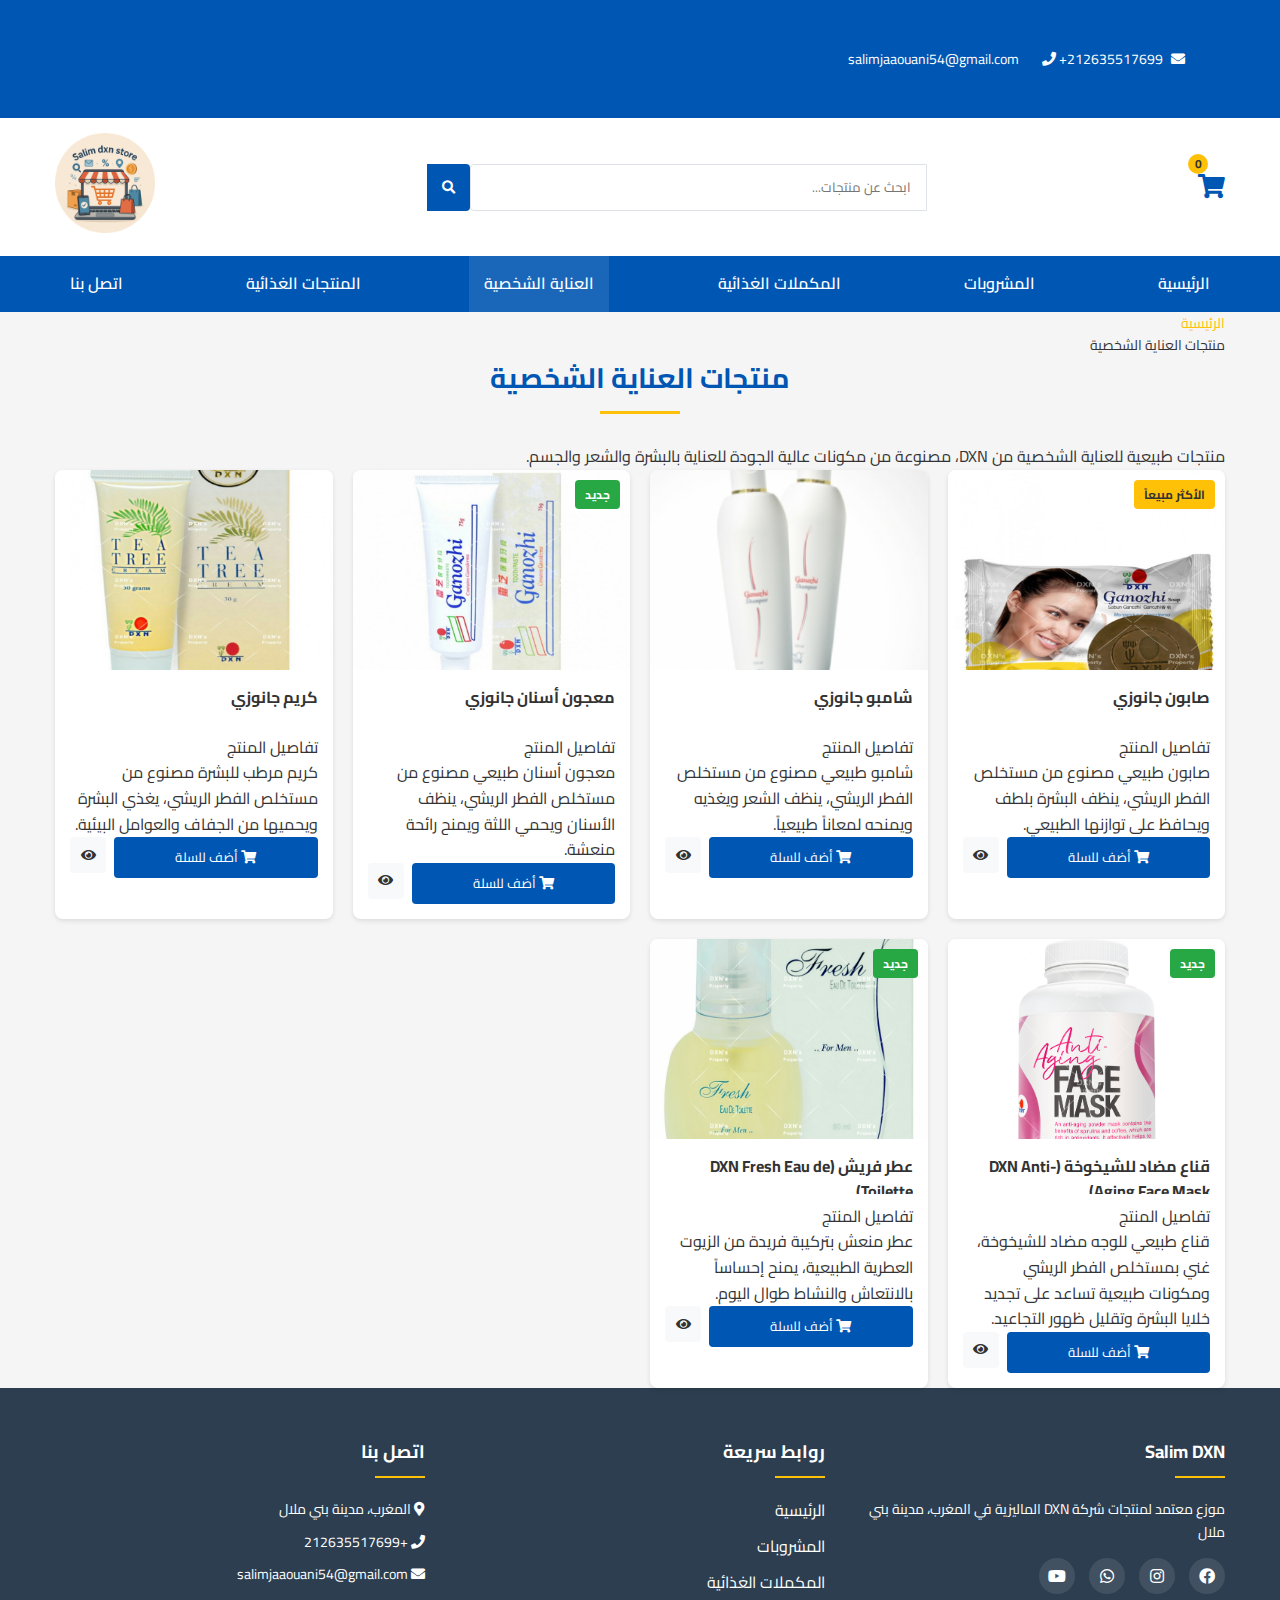
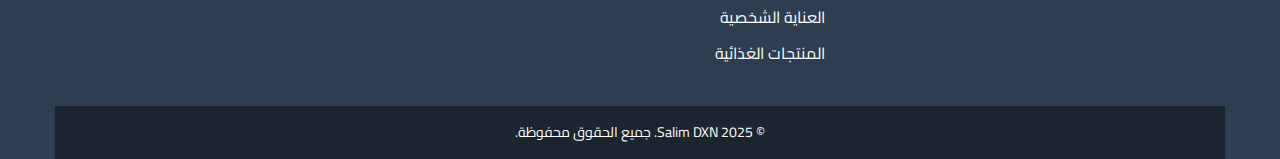
<file: pages/personal-care.html>
<!DOCTYPE html>
<html lang="ar" dir="rtl">
<head>
    <meta charset="UTF-8">
    <meta name="viewport" content="width=device-width, initial-scale=1.0">
    <meta name="description" content="مجموعة العناية الشخصية من DXN متوفرة لدى سالم DXN في المغرب. معجون أسنان جانوزي، صابون، شامبو، زيوت، وكريمات طبيعية.">
    <title>منتجات العناية الشخصية DXN | معجون أسنان، صابون، زيوت | سالم DXN المغرب</title>
    <link rel="stylesheet" href="https://cdnjs.cloudflare.com/ajax/libs/font-awesome/5.15.4/css/all.min.css">
    <link rel="stylesheet" href="../css/style.css">
</head>
<body>
    <!-- شريط التنقل العلوي -->
    <div class="top-bar">
        <div class="container">
            <div class="contact-info">
                <span><i class="fas fa-envelope"></i> salimjaaouani54@gmail.com</span>
                <span><i class="fas fa-phone"></i> +212635517699</span>
            </div>
            <!-- تم حذف ميزة تسجيل الدخول وإنشاء الحساب بناءً على طلب المستخدم -->
        </div>
    </div>
    
    <!-- الهيدر الرئيسي -->
    <header>
        <div class="main-header">
            <div class="container">
                <div class="logo">
                    <a href="../index.html">
                        <img src="../images/logo.jpg" alt="Salim DXN" class="logo-img">
                    </a>
                </div>
                
                <div class="search-bar">
                    <form action="#" method="get">
                        <input type="text" placeholder="ابحث عن منتجات...">
                        <button type="submit"><i class="fas fa-search"></i></button>
                    </form>
                </div>
                
                <div class="cart">
                    <a href="cart.html" class="cart-icon">
                        <i class="fas fa-shopping-cart"></i>
                        <span class="cart-count">0</span>
                    </a>
                </div>
            </div>
        </div>
        
        <nav class="main-nav">
            <div class="container">
                <ul class="nav-list">
                    <li><a href="../index.html">الرئيسية</a></li>
                    <li><a href="coffee.html">المشروبات</a></li>
                    <li><a href="reishi.html">المكملات الغذائية</a></li>
                    <li><a href="personal-care.html" class="active">العناية الشخصية</a></li>
                    <li><a href="food.html">المنتجات الغذائية</a></li>
                    <li><a href="contact.html">اتصل بنا</a></li>
                </ul>
            </div>
        </nav>
    </header>
    
    <!-- مسار التنقل -->
    <div class="breadcrumb">
        <div class="container">
            <ul>
                <li><a href="../index.html">الرئيسية</a></li>
                <li>منتجات العناية الشخصية</li>
            </ul>
        </div>
    </div>
    
    <!-- محتوى الصفحة -->
    <main>
        <section class="products-section">
            <div class="container">
                <h1 class="section-title">منتجات العناية الشخصية</h1>
                <p class="section-description">
                    منتجات طبيعية للعناية الشخصية من DXN، مصنوعة من مكونات عالية الجودة للعناية بالبشرة والشعر والجسم.
                </p>
                
                <div class="products-grid">
                    <!-- منتج 1 -->
                    <div class="product-card">
                        <div class="product-image">
                            <div class="product-tags">
                                <span class="tag bestseller">الأكثر مبيعاً</span>
                            </div>
                            <img src="../images/soap.jpg" alt="صابون جانوزي">
                        </div>
                        <div class="product-info">
                            <h3 class="product-title">صابون جانوزي</h3>
                            <!-- تم إزالة الأسعار بناءً على طلب المستخدم -->
                            <div class="product-details">
                                <span class="details">تفاصيل المنتج</span>
                            </div>
                            <p class="product-description">
                                صابون طبيعي مصنوع من مستخلص الفطر الريشي، ينظف البشرة بلطف ويحافظ على توازنها الطبيعي.
                            </p>
                            <div class="product-actions">
                                <button class="add-to-cart"><i class="fas fa-shopping-cart"></i> أضف للسلة</button>
                                <button class="quick-view"><i class="fas fa-eye"></i></button>
                            </div>
                        </div>
                    </div>
                    
                    <!-- منتج 2 -->
                    <div class="product-card">
                        <div class="product-image">
                            <img src="../images/shampoo.jpg" alt="شامبو جانوزي">
                        </div>
                        <div class="product-info">
                            <h3 class="product-title">شامبو جانوزي</h3>
                            <!-- تم إزالة الأسعار بناءً على طلب المستخدم -->
                            <div class="product-details">
                                <span class="details">تفاصيل المنتج</span>
                            </div>
                            <p class="product-description">
                                شامبو طبيعي مصنوع من مستخلص الفطر الريشي، ينظف الشعر ويغذيه ويمنحه لمعاناً طبيعياً.
                            </p>
                            <div class="product-actions">
                                <button class="add-to-cart"><i class="fas fa-shopping-cart"></i> أضف للسلة</button>
                                <button class="quick-view"><i class="fas fa-eye"></i></button>
                            </div>
                        </div>
                    </div>
                    
                    <!-- منتج 3 -->
                    <div class="product-card">
                        <div class="product-image">
                            <div class="product-tags">
                                <span class="tag new">جديد</span>
                            </div>
                            <img src="../images/toothpaste.jpg" alt="معجون أسنان جانوزي">
                        </div>
                        <div class="product-info">
                            <h3 class="product-title">معجون أسنان جانوزي</h3>
                            <!-- تم إزالة الأسعار بناءً على طلب المستخدم -->
                            <div class="product-details">
                                <span class="details">تفاصيل المنتج</span>
                            </div>
                            <p class="product-description">
                                معجون أسنان طبيعي مصنوع من مستخلص الفطر الريشي، ينظف الأسنان ويحمي اللثة ويمنح رائحة منعشة.
                            </p>
                            <div class="product-actions">
                                <button class="add-to-cart"><i class="fas fa-shopping-cart"></i> أضف للسلة</button>
                                <button class="quick-view"><i class="fas fa-eye"></i></button>
                            </div>
                        </div>
                    </div>
                    
                    <!-- منتج 4 -->
                    <div class="product-card">
                        <div class="product-image">
                            <img src="../images/tea_tree_cream.jpg" alt="كريم جانوزي">
                        </div>
                        <div class="product-info">
                            <h3 class="product-title">كريم جانوزي</h3>
                            <!-- تم إزالة الأسعار بناءً على طلب المستخدم -->
                            <div class="product-details">
                                <span class="details">تفاصيل المنتج</span>
                            </div>
                            <p class="product-description">
                                كريم مرطب للبشرة مصنوع من مستخلص الفطر الريشي، يغذي البشرة ويحميها من الجفاف والعوامل البيئية.
                            </p>
                            <div class="product-actions">
                                <button class="add-to-cart"><i class="fas fa-shopping-cart"></i> أضف للسلة</button>
                                <button class="quick-view"><i class="fas fa-eye"></i></button>
                            </div>
                        </div>
                    </div>
                    
                    <!-- منتج 5 (جديد) -->
                    <div class="product-card">
                        <div class="product-image">
                            <div class="product-tags">
                                <span class="tag new">جديد</span>
                            </div>
                            <img src="../images/new_products/anti_aging_face_mask.jpeg" alt="قناع مضاد للشيخوخة">
                        </div>
                        <div class="product-info">
                            <h3 class="product-title">قناع مضاد للشيخوخة (DXN Anti-Aging Face Mask)</h3>
                            <div class="product-details">
                                <span class="details">تفاصيل المنتج</span>
                            </div>
                            <p class="product-description">
                                قناع طبيعي للوجه مضاد للشيخوخة، غني بمستخلص الفطر الريشي ومكونات طبيعية تساعد على تجديد خلايا البشرة وتقليل ظهور التجاعيد.
                            </p>
                            <div class="product-actions">
                                <button class="add-to-cart"><i class="fas fa-shopping-cart"></i> أضف للسلة</button>
                                <button class="quick-view"><i class="fas fa-eye"></i></button>
                            </div>
                        </div>
                    </div>
                    
                    <!-- منتج 6 (جديد) -->
                    <div class="product-card">
                        <div class="product-image">
                            <div class="product-tags">
                                <span class="tag new">جديد</span>
                            </div>
                            <img src="../images/new_products/fresh_eau_de_toilette.jpeg" alt="عطر فريش">
                        </div>
                        <div class="product-info">
                            <h3 class="product-title">عطر فريش (DXN Fresh Eau de Toilette)</h3>
                            <div class="product-details">
                                <span class="details">تفاصيل المنتج</span>
                            </div>
                            <p class="product-description">
                                عطر منعش بتركيبة فريدة من الزيوت العطرية الطبيعية، يمنح إحساساً بالانتعاش والنشاط طوال اليوم.
                            </p>
                            <div class="product-actions">
                                <button class="add-to-cart"><i class="fas fa-shopping-cart"></i> أضف للسلة</button>
                                <button class="quick-view"><i class="fas fa-eye"></i></button>
                            </div>
                        </div>
                    </div>
                </div>
            </div>
        </section>
    </main>
    
    <!-- تذييل الصفحة -->
    <footer>
        <div class="container">
            <div class="footer-content">
                <div class="footer-section">
                    <h3>Salim DXN</h3>
                    <p>موزع معتمد لمنتجات شركة DXN الماليزية في المغرب، مدينة بني ملال</p>
                    <div class="social-links">
                        <a href="https://www.facebook.com/profile.php?id=61575823055912"><i class="fab fa-facebook"></i></a>
                        <a href="https://www.instagram.com/salim_j82/"><i class="fab fa-instagram"></i></a>
                        <a href="https://wa.me/212635517699"><i class="fab fa-whatsapp"></i></a>
                        <a href="https://www.youtube.com/@Salim_j81-l4r"><i class="fab fa-youtube"></i></a>
                    </div>
                </div>
                
                <div class="footer-section">
                    <h3>روابط سريعة</h3>
                    <ul>
                        <li><a href="../index.html">الرئيسية</a></li>
                        <li><a href="coffee.html">المشروبات</a></li>
                        <li><a href="reishi.html">المكملات الغذائية</a></li>
                        <li><a href="personal-care.html">العناية الشخصية</a></li>
                        <li><a href="food.html">المنتجات الغذائية</a></li>
                    </ul>
                </div>
                
                <div class="footer-section">
                    <h3>اتصل بنا</h3>
                    <p><i class="fas fa-map-marker-alt"></i> المغرب، مدينة بني ملال</p>
                    <p><i class="fas fa-phone"></i> +212635517699</p>
                    <p><i class="fas fa-envelope"></i> salimjaaouani54@gmail.com</p>
                </div>
            </div>
            
            <div class="footer-bottom">
                <p>&copy; 2025 Salim DXN. جميع الحقوق محفوظة.</p>
            </div>
        </div>
    </footer>
    
    <script src="../js/main.js"></script>
</body>
</html>
</file>
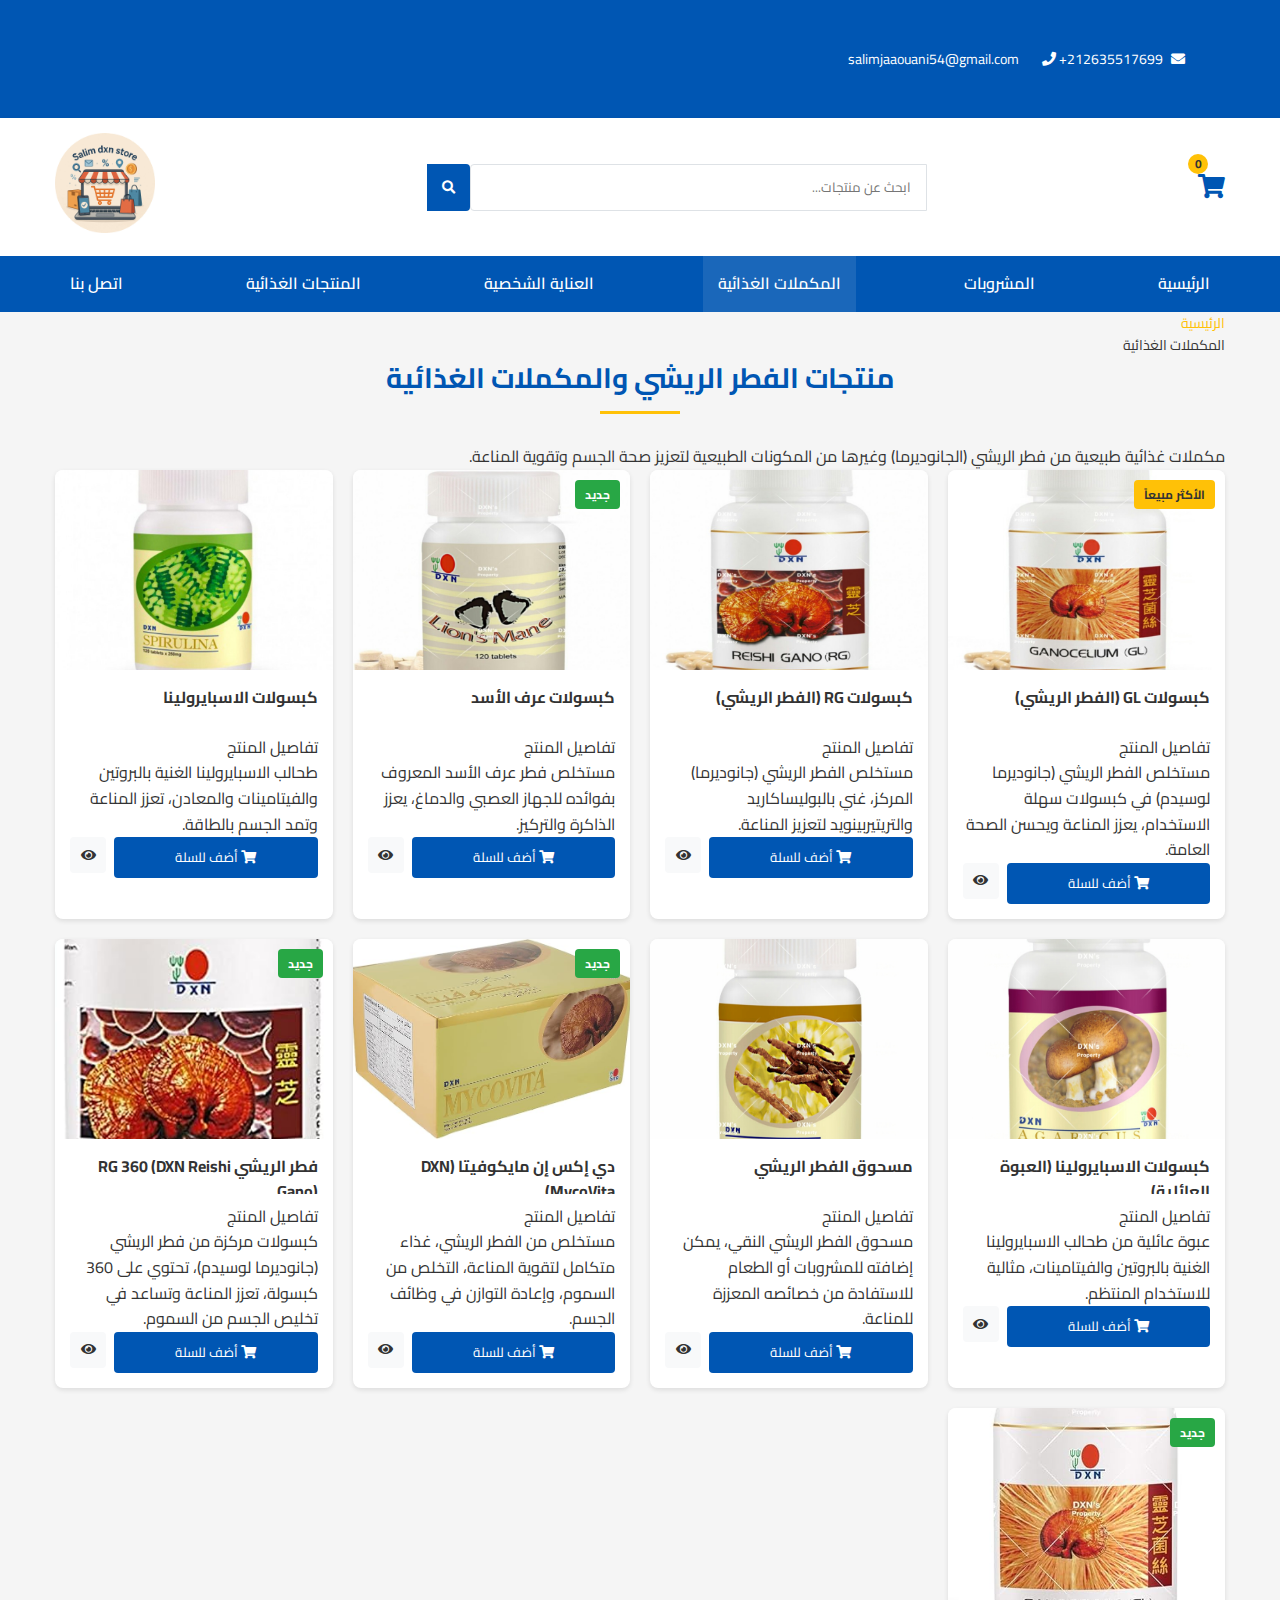
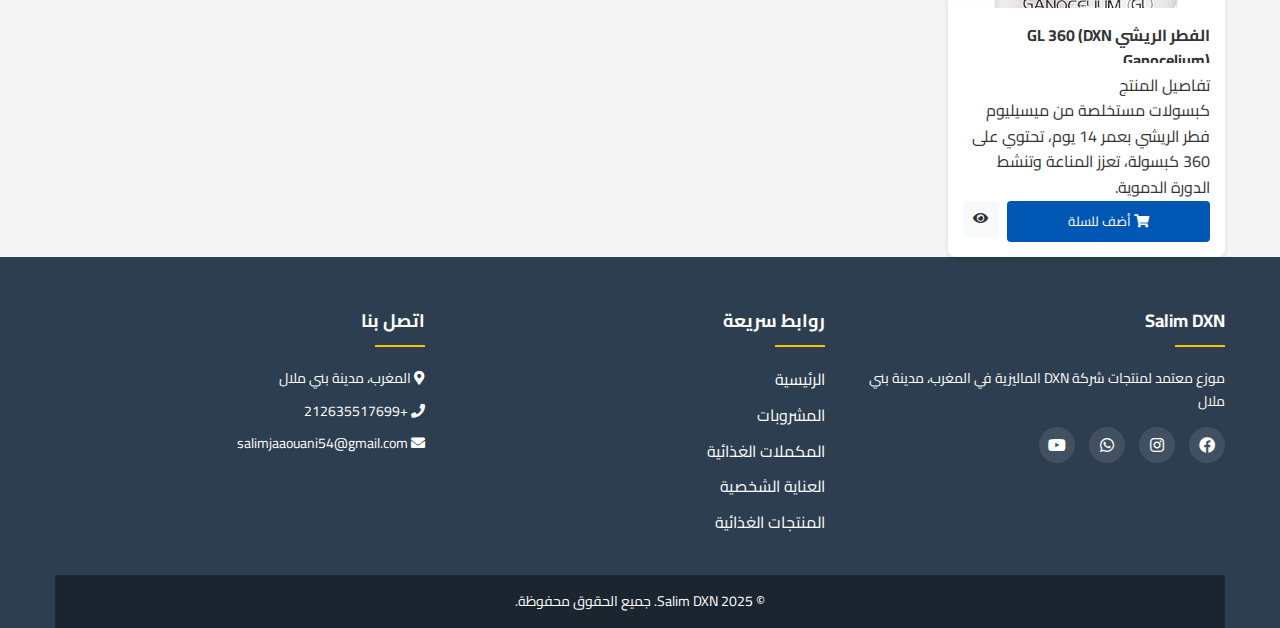
<file: pages/reishi.html>
<!DOCTYPE html>
<html lang="ar" dir="rtl">
<head>
    <meta charset="UTF-8">
    <meta name="viewport" content="width=device-width, initial-scale=1.0">
    <meta name="description" content="تعرف على فوائد الفطر الريشي (جانوديرما) ومنتجات DXN للمكملات الغذائية. مسحوق، كبسولات، والمزيد متوفر لدى سالم DXN في المغرب.">
    <title>الفطر الريشي (جانوديرما) ومكملات DXN الغذائية | سالم DXN المغرب</title>
    <link rel="stylesheet" href="https://cdnjs.cloudflare.com/ajax/libs/font-awesome/5.15.4/css/all.min.css">
    <link rel="stylesheet" href="../css/style.css">
</head>
<body>
    <!-- شريط التنقل العلوي -->
    <div class="top-bar">
        <div class="container">
            <div class="contact-info">
                <span><i class="fas fa-envelope"></i> salimjaaouani54@gmail.com</span>
                <span><i class="fas fa-phone"></i> +212635517699</span>
            </div>
            <!-- تم حذف ميزة تسجيل الدخول وإنشاء الحساب بناءً على طلب المستخدم -->
        </div>
    </div>
    
    <!-- الهيدر الرئيسي -->
    <header>
        <div class="main-header">
            <div class="container">
                <div class="logo">
                    <a href="../index.html">
                        <img src="../images/logo.jpg" alt="Salim DXN" class="logo-img">
                    </a>
                </div>
                
                <div class="search-bar">
                    <form action="#" method="get">
                        <input type="text" placeholder="ابحث عن منتجات...">
                        <button type="submit"><i class="fas fa-search"></i></button>
                    </form>
                </div>
                
                <div class="cart">
                    <a href="cart.html" class="cart-icon">
                        <i class="fas fa-shopping-cart"></i>
                        <span class="cart-count">0</span>
                    </a>
                </div>
            </div>
        </div>
        
        <nav class="main-nav">
            <div class="container">
                <ul class="nav-list">
                    <li><a href="../index.html">الرئيسية</a></li>
                    <li><a href="coffee.html">المشروبات</a></li>
                    <li><a href="reishi.html" class="active">المكملات الغذائية</a></li>
                    <li><a href="personal-care.html">العناية الشخصية</a></li>
                    <li><a href="food.html">المنتجات الغذائية</a></li>
                    <li><a href="contact.html">اتصل بنا</a></li>
                </ul>
            </div>
        </nav>
    </header>
    
    <!-- مسار التنقل -->
    <div class="breadcrumb">
        <div class="container">
            <ul>
                <li><a href="../index.html">الرئيسية</a></li>
                <li>المكملات الغذائية</li>
            </ul>
        </div>
    </div>
    
    <!-- محتوى الصفحة -->
    <main>
        <section class="products-section">
            <div class="container">
                <h1 class="section-title">منتجات الفطر الريشي والمكملات الغذائية</h1>
                <p class="section-description">
                    مكملات غذائية طبيعية من فطر الريشي (الجانوديرما) وغيرها من المكونات الطبيعية لتعزيز صحة الجسم وتقوية المناعة.
                </p>
                
                <div class="products-grid">
                    <!-- منتج 1 -->
                    <div class="product-card">
                        <div class="product-image">
                            <div class="product-tags">
                                <span class="tag bestseller">الأكثر مبيعاً</span>
                            </div>
                            <img src="../images/reishi_gl90.jpg" alt="كبسولات GL">
                        </div>
                        <div class="product-info">
                            <h3 class="product-title">كبسولات GL (الفطر الريشي)</h3>
                            <!-- تم إزالة الأسعار بناءً على طلب المستخدم -->
                            <div class="product-details">
                                <span class="details">تفاصيل المنتج</span>
                            </div>
                            <p class="product-description">
                                مستخلص الفطر الريشي (جانوديرما لوسيدم) في كبسولات سهلة الاستخدام، يعزز المناعة ويحسن الصحة العامة.
                            </p>
                            <div class="product-actions">
                                <button class="add-to-cart"><i class="fas fa-shopping-cart"></i> أضف للسلة</button>
                                <button class="quick-view"><i class="fas fa-eye"></i></button>
                            </div>
                        </div>
                    </div>
                    
                    <!-- منتج 2 -->
                    <div class="product-card">
                        <div class="product-image">
                            <img src="../images/reishi_rg90.jpg" alt="كبسولات RG">
                        </div>
                        <div class="product-info">
                            <h3 class="product-title">كبسولات RG (الفطر الريشي)</h3>
                            <!-- تم إزالة الأسعار بناءً على طلب المستخدم -->
                            <div class="product-details">
                                <span class="details">تفاصيل المنتج</span>
                            </div>
                            <p class="product-description">
                                مستخلص الفطر الريشي (جانوديرما) المركز، غني بالبوليساكاريد والتريتيربينويد لتعزيز المناعة.
                            </p>
                            <div class="product-actions">
                                <button class="add-to-cart"><i class="fas fa-shopping-cart"></i> أضف للسلة</button>
                                <button class="quick-view"><i class="fas fa-eye"></i></button>
                            </div>
                        </div>
                    </div>
                    
                    <!-- منتج 3 -->
                    <div class="product-card">
                        <div class="product-image">
                            <div class="product-tags">
                                <span class="tag new">جديد</span>
                            </div>
                            <img src="../images/lions_mane.jpg" alt="كبسولات عرف الأسد">
                        </div>
                        <div class="product-info">
                            <h3 class="product-title">كبسولات عرف الأسد</h3>
                            <!-- تم إزالة الأسعار بناءً على طلب المستخدم -->
                            <div class="product-details">
                                <span class="details">تفاصيل المنتج</span>
                            </div>
                            <p class="product-description">
                                مستخلص فطر عرف الأسد المعروف بفوائده للجهاز العصبي والدماغ، يعزز الذاكرة والتركيز.
                            </p>
                            <div class="product-actions">
                                <button class="add-to-cart"><i class="fas fa-shopping-cart"></i> أضف للسلة</button>
                                <button class="quick-view"><i class="fas fa-eye"></i></button>
                            </div>
                        </div>
                    </div>
                    
                    <!-- منتج 4 -->
                    <div class="product-card">
                        <div class="product-image">
                            <img src="../images/spirulina_bottle_user.jpeg" alt="كبسولات الاسبايرولينا">
                        </div>
                        <div class="product-info">
                            <h3 class="product-title">كبسولات الاسبايرولينا</h3>
                            <!-- تم إزالة الأسعار بناءً على طلب المستخدم -->
                            <div class="product-details">
                                <span class="details">تفاصيل المنتج</span>
                            </div>
                            <p class="product-description">
                                طحالب الاسبايرولينا الغنية بالبروتين والفيتامينات والمعادن، تعزز المناعة وتمد الجسم بالطاقة.
                            </p>
                            <div class="product-actions">
                                <button class="add-to-cart"><i class="fas fa-shopping-cart"></i> أضف للسلة</button>
                                <button class="quick-view"><i class="fas fa-eye"></i></button>
                            </div>
                        </div>
                    </div>
                    
                    <!-- منتج 5 -->
                    <div class="product-card">
                        <div class="product-image">
                            <img src="../images/new_products/agaricus_blazei_murill.jpeg" alt="كبسولات الاسبايرولينا العائلية">
                        </div>
                        <div class="product-info">
                            <h3 class="product-title">كبسولات الاسبايرولينا (العبوة العائلية)</h3>
                            <!-- تم إزالة الأسعار بناءً على طلب المستخدم -->
                            <div class="product-details">
                                <span class="details">تفاصيل المنتج</span>
                            </div>
                            <p class="product-description">
                                عبوة عائلية من طحالب الاسبايرولينا الغنية بالبروتين والفيتامينات، مثالية للاستخدام المنتظم.
                            </p>
                            <div class="product-actions">
                                <button class="add-to-cart"><i class="fas fa-shopping-cart"></i> أضف للسلة</button>
                                <button class="quick-view"><i class="fas fa-eye"></i></button>
                            </div>
                        </div>
                    </div>
                    
                    <!-- منتج 6 -->
                    <div class="product-card">
                        <div class="product-image">
                            <img src="../images/new_products/ligno_l_powder.jpeg" alt="مسحوق الفطر الريشي">
                        </div>
                        <div class="product-info">
                            <h3 class="product-title">مسحوق الفطر الريشي</h3>
                            <!-- تم إزالة الأسعار بناءً على طلب المستخدم -->
                            <div class="product-details">
                                <span class="details">تفاصيل المنتج</span>
                            </div>
                            <p class="product-description">
                                مسحوق الفطر الريشي النقي، يمكن إضافته للمشروبات أو الطعام للاستفادة من خصائصه المعززة للمناعة.
                            </p>
                            <div class="product-actions">
                                <button class="add-to-cart"><i class="fas fa-shopping-cart"></i> أضف للسلة</button>
                                <button class="quick-view"><i class="fas fa-eye"></i></button>
                            </div>
                        </div>
                    </div>

                    <!-- منتج 7 (جديد) -->
                    <div class="product-card">
                        <div class="product-image">
                            <div class="product-tags">
                                <span class="tag new">جديد</span>
                            </div>
                            <img src="../images/new_products/mycovita.jpeg" alt="دي إكس إن مايكوفيتا">
                        </div>
                        <div class="product-info">
                            <h3 class="product-title">دي إكس إن مايكوفيتا (DXN MycoVita)</h3>
                            <div class="product-details">
                                <span class="details">تفاصيل المنتج</span>
                            </div>
                            <p class="product-description">
                                مستخلص من الفطر الريشي، غذاء متكامل لتقوية المناعة، التخلص من السموم، وإعادة التوازن في وظائف الجسم.
                            </p>
                            <div class="product-actions">
                                <button class="add-to-cart"><i class="fas fa-shopping-cart"></i> أضف للسلة</button>
                                <button class="quick-view"><i class="fas fa-eye"></i></button>
                            </div>
                        </div>
                    </div>

                    <!-- منتج 8 (جديد) -->
                    <div class="product-card">
                        <div class="product-image">
                            <div class="product-tags">
                                <span class="tag new">جديد</span>
                            </div>
                            <img src="../images/new_products/reishi_gano_rg360.jpeg" alt="فطر الريشي RG 360">
                        </div>
                        <div class="product-info">
                            <h3 class="product-title">فطر الريشي RG 360 (DXN Reishi Gano)</h3>
                            <div class="product-details">
                                <span class="details">تفاصيل المنتج</span>
                            </div>
                            <p class="product-description">
                                كبسولات مركزة من فطر الريشي (جانوديرما لوسيدم)، تحتوي على 360 كبسولة، تعزز المناعة وتساعد في تخليص الجسم من السموم.
                            </p>
                            <div class="product-actions">
                                <button class="add-to-cart"><i class="fas fa-shopping-cart"></i> أضف للسلة</button>
                                <button class="quick-view"><i class="fas fa-eye"></i></button>
                            </div>
                        </div>
                    </div>

                    <!-- منتج 9 (جديد) -->
                    <div class="product-card">
                        <div class="product-image">
                            <div class="product-tags">
                                <span class="tag new">جديد</span>
                            </div>
                            <img src="../images/new_products/ganocelium_gl360.jpeg" alt="الفطر الريشي GL 360">
                        </div>
                        <div class="product-info">
                            <h3 class="product-title">الفطر الريشي GL 360 (DXN Ganocelium)</h3>
                            <div class="product-details">
                                <span class="details">تفاصيل المنتج</span>
                            </div>
                            <p class="product-description">
                                كبسولات مستخلصة من ميسيليوم فطر الريشي بعمر 14 يوم، تحتوي على 360 كبسولة، تعزز المناعة وتنشط الدورة الدموية.
                            </p>
                            <div class="product-actions">
                                <button class="add-to-cart"><i class="fas fa-shopping-cart"></i> أضف للسلة</button>
                                <button class="quick-view"><i class="fas fa-eye"></i></button>
                            </div>
                        </div>
                    </div>
                </div>
            </div>
        </section>
    </main>
    
    <!-- تذييل الصفحة -->
    <footer>
        <div class="container">
            <div class="footer-content">
                <div class="footer-section">
                    <h3>Salim DXN</h3>
                    <p>موزع معتمد لمنتجات شركة DXN الماليزية في المغرب، مدينة بني ملال</p>
                    <div class="social-links">
                        <a href="https://www.facebook.com/profile.php?id=61575823055912"><i class="fab fa-facebook"></i></a>
                        <a href="https://www.instagram.com/salim_j82/"><i class="fab fa-instagram"></i></a>
                        <a href="https://wa.me/212635517699"><i class="fab fa-whatsapp"></i></a>
                        <a href="https://www.youtube.com/@Salim_j81-l4r"><i class="fab fa-youtube"></i></a>
                    </div>
                </div>
                
                <div class="footer-section">
                    <h3>روابط سريعة</h3>
                    <ul>
                        <li><a href="../index.html">الرئيسية</a></li>
                        <li><a href="coffee.html">المشروبات</a></li>
                        <li><a href="reishi.html">المكملات الغذائية</a></li>
                        <li><a href="personal-care.html">العناية الشخصية</a></li>
                        <li><a href="food.html">المنتجات الغذائية</a></li>
                    </ul>
                </div>
                
                <div class="footer-section">
                    <h3>اتصل بنا</h3>
                    <p><i class="fas fa-map-marker-alt"></i> المغرب، مدينة بني ملال</p>
                    <p><i class="fas fa-phone"></i> +212635517699</p>
                    <p><i class="fas fa-envelope"></i> salimjaaouani54@gmail.com</p>
                </div>
            </div>
            
            <div class="footer-bottom">
                <p>&copy; 2025 Salim DXN. جميع الحقوق محفوظة.</p>
            </div>
        </div>
    </footer>
    
    <script src="../js/main.js"></script>
</body>
</html>
</file>
<file: css/style.css>
/* إعدادات عامة */
@import url('https://fonts.googleapis.com/css2?family=Cairo:wght@300;400;500;600;700&display=swap');

* {
    margin: 0;
    padding: 0;
    box-sizing: border-box;
}

:root {
    --primary-color: #0056b3;
    --secondary-color: #28a745;
    --accent-color: #ffc107;
    --text-color: #333;
    --light-gray: #f8f9fa;
    --gray: #6c757d;
    --border-color: #dee2e6;
}

body {
    font-family: 'Cairo', sans-serif;
    color: var(--text-color);
    line-height: 1.6;
    background-color: #f5f5f5;
}

.container {
    width: 100%;
    max-width: 1200px;
    margin: 0 auto;
    padding: 0 15px;
}

a {
    text-decoration: none;
    color: inherit;
}

ul {
    list-style: none;
}

img {
    max-width: 100%;
    height: auto;
}

.btn {
    display: inline-block;
    padding: 10px 20px;
    background-color: var(--primary-color);
    color: white;
    border: none;
    border-radius: 4px;
    cursor: pointer;
    transition: background-color 0.3s;
    font-weight: 600;
}

.btn:hover {
    background-color: #004494;
}

/* شريط التنقل العلوي */
.top-bar {
    background-color: var(--primary-color);
    color: white;
    padding: 8px 0;
    font-size: 14px;
}

.top-bar .container {
    display: flex;
    justify-content: space-between;
    align-items: center;
}

.contact-info span {
    margin-left: 15px;
}

.contact-info i, .user-actions i {
    margin-left: 5px;
}

.user-actions a {
    margin-right: 15px;
    color: white;
}

.user-actions a:hover {
    text-decoration: underline;
}

/* الهيدر الرئيسي */
.main-header {
    background-color: white;
    padding: 15px 0;
    box-shadow: 0 2px 5px rgba(0,0,0,0.1);
}

.main-header .container {
    display: flex;
    justify-content: space-between;
    align-items: center;
}

.logo {
    order: 2; /* تغيير ترتيب العناصر لوضع الشعار على اليمين */
}

.logo h1 {
    color: var(--primary-color);
    font-size: 28px;
    font-weight: 700;
}

.logo-img {
    max-width: 100px; /* تصغير حجم الشعار */
    height: auto;
}

.search-bar {
    flex-grow: 1;
    margin: 0 20px;
    order: 1; /* تغيير ترتيب العناصر */
}

.search-bar form {
    display: flex;
    max-width: 500px;
    margin: 0 auto;
}

.search-bar input {
    flex-grow: 1;
    padding: 10px 15px;
    border: 1px solid var(--border-color);
    border-radius: 4px 0 0 4px;
    font-family: 'Cairo', sans-serif;
}

.search-bar button {
    padding: 10px 15px;
    background-color: var(--primary-color);
    color: white;
    border: none;
    border-radius: 0 4px 4px 0;
    cursor: pointer;
}

.cart-icon {
    position: relative;
    font-size: 24px;
    color: var(--primary-color);
    order: 0; /* تغيير ترتيب العناصر */
}

.cart-count {
    position: absolute;
    top: -10px;
    left: -10px;
    background-color: var(--accent-color);
    color: var(--text-color);
    font-size: 12px;
    width: 20px;
    height: 20px;
    border-radius: 50%;
    display: flex;
    justify-content: center;
    align-items: center;
    font-weight: bold;
}

/* القائمة الرئيسية */
.main-nav {
    background-color: var(--primary-color);
}

.nav-list {
    display: flex;
    justify-content: space-between;
}

.nav-list li {
    position: relative;
}

.nav-list a {
    display: block;
    padding: 15px;
    color: white;
    font-weight: 600;
    transition: background-color 0.3s;
}

.nav-list a:hover, .nav-list a.active {
    background-color: rgba(255,255,255,0.1);
}

.dropdown-content {
    display: none;
    position: absolute;
    background-color: white;
    min-width: 200px;
    box-shadow: 0 8px 16px rgba(0,0,0,0.1);
    z-index: 1;
    border-radius: 0 0 4px 4px;
}

.dropdown-content a {
    color: var(--text-color);
    padding: 12px 16px;
    display: block;
    border-bottom: 1px solid var(--border-color);
}

.dropdown-content a:last-child {
    border-bottom: none;
}

.dropdown-content a:hover {
    background-color: var(--light-gray);
    color: var(--primary-color);
}

.dropdown:hover .dropdown-content {
    display: block;
}

/* شريط الإعلانات */
.banner {
    padding: 30px 0;
    background-color: #f0f8ff;
}

.slider {
    position: relative;
    overflow: hidden;
    border-radius: 8px;
    box-shadow: 0 4px 6px rgba(0,0,0,0.1);
}

.slide {
    display: flex;
    align-items: center;
    background-color: white;
}

.slide-content {
    flex: 1;
    padding: 30px;
}

.slide-content h2 {
    font-size: 32px;
    margin-bottom: 15px;
    color: var(--primary-color);
}

.slide-content p {
    font-size: 18px;
    margin-bottom: 20px;
    color: var(--gray);
}

.slide-image {
    flex: 1;
    padding: 20px;
}

/* المنتجات المميزة */
.featured-products {
    padding: 50px 0;
}

.section-title {
    text-align: center;
    margin-bottom: 30px;
    font-size: 28px;
    color: var(--primary-color);
    position: relative;
}

.section-title::after {
    content: '';
    display: block;
    width: 80px;
    height: 3px;
    background-color: var(--accent-color);
    margin: 10px auto;
}

.products-grid {
    display: grid;
    grid-template-columns: repeat(auto-fill, minmax(250px, 1fr));
    gap: 20px;
}

.product-card {
    background-color: white;
    border-radius: 8px;
    overflow: hidden;
    box-shadow: 0 2px 5px rgba(0,0,0,0.1);
    transition: transform 0.3s, box-shadow 0.3s;
}

.product-card:hover {
    transform: translateY(-5px);
    box-shadow: 0 5px 15px rgba(0,0,0,0.1);
}

.product-image {
    position: relative;
    height: 200px;
    overflow: hidden;
}

.product-image img {
    width: 100%;
    height: 100%;
    object-fit: cover;
    transition: transform 0.3s;
}

.product-card:hover .product-image img {
    transform: scale(1.05);
}

.product-tags {
    position: absolute;
    top: 10px;
    right: 10px;
}

.tag {
    display: inline-block;
    padding: 5px 10px;
    border-radius: 4px;
    font-size: 12px;
    font-weight: bold;
    margin-bottom: 5px;
}

.tag.new {
    background-color: var(--secondary-color);
    color: white;
}

.tag.bestseller {
    background-color: var(--accent-color);
    color: var(--text-color);
}

.tag.sale {
    background-color: #dc3545;
    color: white;
}

.product-info {
    padding: 15px;
}

.product-title {
    font-size: 16px;
    margin-bottom: 10px;
    height: 40px;
    overflow: hidden;
}

.product-price {
    margin-bottom: 15px;
}

.price {
    font-size: 18px;
    font-weight: bold;
    color: var(--primary-color);
}

.old-price {
    font-size: 14px;
    color: var(--gray);
    text-decoration: line-through;
    margin-left: 5px;
}

.product-actions {
    display: flex;
    justify-content: space-between;
}

.add-to-cart {
    flex-grow: 1;
    padding: 8px;
    background-color: var(--primary-color);
    color: white;
    border: none;
    border-radius: 4px;
    cursor: pointer;
    transition: background-color 0.3s;
    font-family: 'Cairo', sans-serif;
}

.add-to-cart:hover {
    background-color: #004494;
}

.quick-view {
    width: 36px;
    height: 36px;
    margin-right: 8px;
    background-color: var(--light-gray);
    color: var(--text-color);
    border: none;
    border-radius: 4px;
    cursor: pointer;
    transition: background-color 0.3s;
}

.quick-view:hover {
    background-color: var(--border-color);
}

.view-more {
    text-align: center;
    margin-top: 30px;
}

/* مميزات الموقع */
.features {
    padding: 50px 0;
    background-color: var(--light-gray);
}

.features-grid {
    display: grid;
    grid-template-columns: repeat(auto-fit, minmax(250px, 1fr));
    gap: 20px;
}

.feature {
    display: flex;
    align-items: center;
    padding: 20px;
    background-color: white;
    border-radius: 8px;
    box-shadow: 0 2px 5px rgba(0,0,0,0.05);
}

.feature-icon {
    font-size: 30px;
    color: var(--primary-color);
    margin-left: 15px;
}

.feature-content h3 {
    font-size: 18px;
    margin-bottom: 5px;
}

.feature-content p {
    color: var(--gray);
    font-size: 14px;
}

/* عن الشركة */
.about-section {
    padding: 50px 0;
}

.about-content {
    display: flex;
    align-items: center;
    gap: 30px;
}

.about-text {
    flex: 1;
}

.about-text h2 {
    font-size: 28px;
    margin-bottom: 20px;
    color: var(--primary-color);
}

.about-text p {
    margin-bottom: 15px;
}

.about-image {
    flex: 1;
}

.about-image img {
    border-radius: 8px;
    box-shadow: 0 4px 8px rgba(0,0,0,0.1);
}

/* النشرة البريدية */
.newsletter {
    padding: 50px 0;
    background-color: var(--primary-color);
    color: white;
}

.newsletter-content {
    text-align: center;
}

.newsletter-content h2 {
    font-size: 28px;
    margin-bottom: 15px;
}

.newsletter-content p {
    margin-bottom: 20px;
    font-size: 16px;
}

.newsletter-form {
    display: flex;
    max-width: 500px;
    margin: 0 auto;
}

.newsletter-form input {
    flex-grow: 1;
    padding: 12px 15px;
    border: none;
    border-radius: 4px 0 0 4px;
    font-family: 'Cairo', sans-serif;
}

.newsletter-form .btn {
    border-radius: 0 4px 4px 0;
    background-color: var(--accent-color);
    color: var(--text-color);
}

.newsletter-form .btn:hover {
    background-color: #e0a800;
}

/* تذييل الصفحة */
footer {
    background-color: #2c3e50;
    color: white;
    padding-top: 50px;
}

.footer-content {
    display: grid;
    grid-template-columns: repeat(auto-fit, minmax(200px, 1fr));
    gap: 30px;
    margin-bottom: 30px;
}

.footer-section h3 {
    font-size: 18px;
    margin-bottom: 20px;
    position: relative;
}

.footer-section h3::after {
    content: '';
    display: block;
    width: 50px;
    height: 2px;
    background-color: var(--accent-color);
    margin-top: 10px;
}

.footer-section p {
    margin-bottom: 10px;
    font-size: 14px;
}

.social-links {
    margin-top: 15px;
}

.social-links a {
    display: inline-block;
    width: 36px;
    height: 36px;
    background-color: rgba(255,255,255,0.1);
    border-radius: 50%;
    text-align: center;
    line-height: 36px;
    margin-left: 10px;
    transition: background-color 0.3s;
}

.social-links a:hover {
    background-color: var(--accent-color);
}

.footer-section ul li {
    margin-bottom: 10px;
}

.footer-section ul li a:hover {
    color: var(--accent-color);
}

.footer-bottom {
    background-color: #1a252f;
    padding: 15px 0;
    text-align: center;
    font-size: 14px;
}

/* صفحة التواصل - تحسينات جديدة */
.page-header {
    background-color: var(--primary-color);
    color: white;
    padding: 40px 0;
    text-align: center;
    margin-bottom: 40px;
    position: relative;
    overflow: hidden;
}

.page-header::before {
    content: '';
    position: absolute;
    top: 0;
    left: 0;
    right: 0;
    bottom: 0;
    background: linear-gradient(135deg, rgba(0,86,179,0.9) 0%, rgba(0,86,179,0.7) 100%);
    z-index: 1;
}

.page-header .container {
    position: relative;
    z-index: 2;
}

.page-header h1 {
    font-size: 36px;
    margin-bottom: 10px;
    text-shadow: 0 2px 4px rgba(0,0,0,0.2);
}

.breadcrumb {
    font-size: 14px;
}

.breadcrumb a {
    color: var(--accent-color);
}

.contact-section {
    padding: 0 0 60px;
}

.contact-content {
    display: grid;
    grid-template-columns: 1fr 1.5fr;
    gap: 40px;
    background-color: white;
    border-radius: 10px;
    overflow: hidden;
    box-shadow: 0 5px 15px rgba(0,0,0,0.1);
}

.contact-info {
    padding: 40px;
    background-color: var(--primary-color);
    color: white;
}

.contact-info h2 {
    font-size: 24px;
    margin-bottom: 30px;
    position: relative;
}

.contact-info h2::after {
    content: '';
    display: block;
    width: 50px;
    height: 3px;
    background-color: var(--accent-color);
    margin-top: 10px;
}

.info-item {
    display: flex;
    align-items: flex-start;
    margin-bottom: 25px;
}

.info-icon {
    width: 50px;
    height: 50px;
    background-color: rgba(255,255,255,0.1);
    border-radius: 50%;
    display: flex;
    justify-content: center;
    align-items: center;
    font-size: 20px;
    margin-left: 15px;
}

.info-text h3 {
    font-size: 18px;
    margin-bottom: 5px;
}

.info-text p {
    opacity: 0.8;
}

.contact-info .social-links {
    margin-top: 30px;
}

.contact-info .social-links h3 {
    font-size: 18px;
    margin-bottom: 15px;
}

.contact-info .social-icons {
    display: flex;
}

.contact-info .social-icons a {
    width: 40px;
    height: 40px;
    background-color: rgba(255,255,255,0.1);
    border-radius: 50%;
    display: flex;
    justify-content: center;
    align-items: center;
    margin-left: 10px;
    font-size: 18px;
    transition: all 0.3s;
}

.contact-info .social-icons a:hover {
    background-color: var(--accent-color);
    transform: translateY(-3px);
}

.contact-form {
    padding: 40px;
}

.contact-form h2 {
    font-size: 24px;
    margin-bottom: 30px;
    color: var(--primary-color);
    position: relative;
}

.contact-form h2::after {
    content: '';
    display: block;
    width: 50px;
    height: 3px;
    background-color: var(--accent-color);
    margin-top: 10px;
}

.form-group {
    margin-bottom: 20px;
}

.form-group label {
    display: block;
    margin-bottom: 8px;
    font-weight: 600;
}

.form-group input,
.form-group textarea {
    width: 100%;
    padding: 12px 15px;
    border: 1px solid var(--border-color);
    border-radius: 4px;
    font-family: 'Cairo', sans-serif;
    transition: border-color 0.3s;
}

.form-group input:focus,
.form-group textarea:focus {
    border-color: var(--primary-color);
    outline: none;
}

.contact-form .btn {
    padding: 12px 25px;
    font-size: 16px;
    background-color: var(--primary-color);
    color: white;
    border: none;
    border-radius: 4px;
    cursor: pointer;
    transition: all 0.3s;
    font-family: 'Cairo', sans-serif;
    font-weight: 600;
    width: 100%;
    margin-top: 10px;
}

.contact-form .btn:hover {
    background-color: #004494;
    transform: translateY(-2px);
    box-shadow: 0 4px 8px rgba(0,0,0,0.1);
}

/* تصميم متجاوب */
@media (max-width: 992px) {
    .about-content {
        flex-direction: column;
    }
    
    .about-image {
        order: -1;
    }
    
    .contact-content {
        grid-template-columns: 1fr;
    }
}

@media (max-width: 768px) {
    .main-header .container {
        flex-direction: column;
    }
    
    .logo {
        margin-bottom: 15px;
        order: 0; /* إعادة ترتيب العناصر في الشاشات الصغيرة */
    }
    
    .search-bar {
        width: 100%;
        margin: 15px 0;
        order: 1; /* إعادة ترتيب العناصر في الشاشات الصغيرة */
    }
    
    .cart {
        order: 2; /* إعادة ترتيب العناصر في الشاشات الصغيرة */
    }
    
    .nav-list {
        flex-direction: column;
    }
    
    .dropdown-content {
        position: static;
        box-shadow: none;
        background-color: rgba(255,255,255,0.05);
    }
    
    .dropdown-content a {
        color: white;
    }
    
    .slide {
        flex-direction: column;
    }
    
    .newsletter-form {
        flex-direction: column;
    }
    
    .newsletter-form input {
        border-radius: 4px;
        margin-bottom: 10px;
    }
    
    .newsletter-form .btn {
        border-radius: 4px;
    }
    
    .page-header {
        padding: 30px 0;
    }
    
    .page-header h1 {
        font-size: 28px;
    }
    
    .contact-info, .contact-form {
        padding: 30px;
    }
}

@media (max-width: 576px) {
    .top-bar .container {
        flex-direction: column;
    }
    
    .contact-info {
        margin-bottom: 10px;
    }
    
    .products-grid {
        grid-template-columns: repeat(auto-fill, minmax(200px, 1fr));
    }
    
    .features-grid {
        grid-template-columns: 1fr;
    }
    
    .info-item {
        flex-direction: column;
    }
    
    .info-icon {
        margin-bottom: 10px;
        margin-left: 0;
    }
}
</file>
